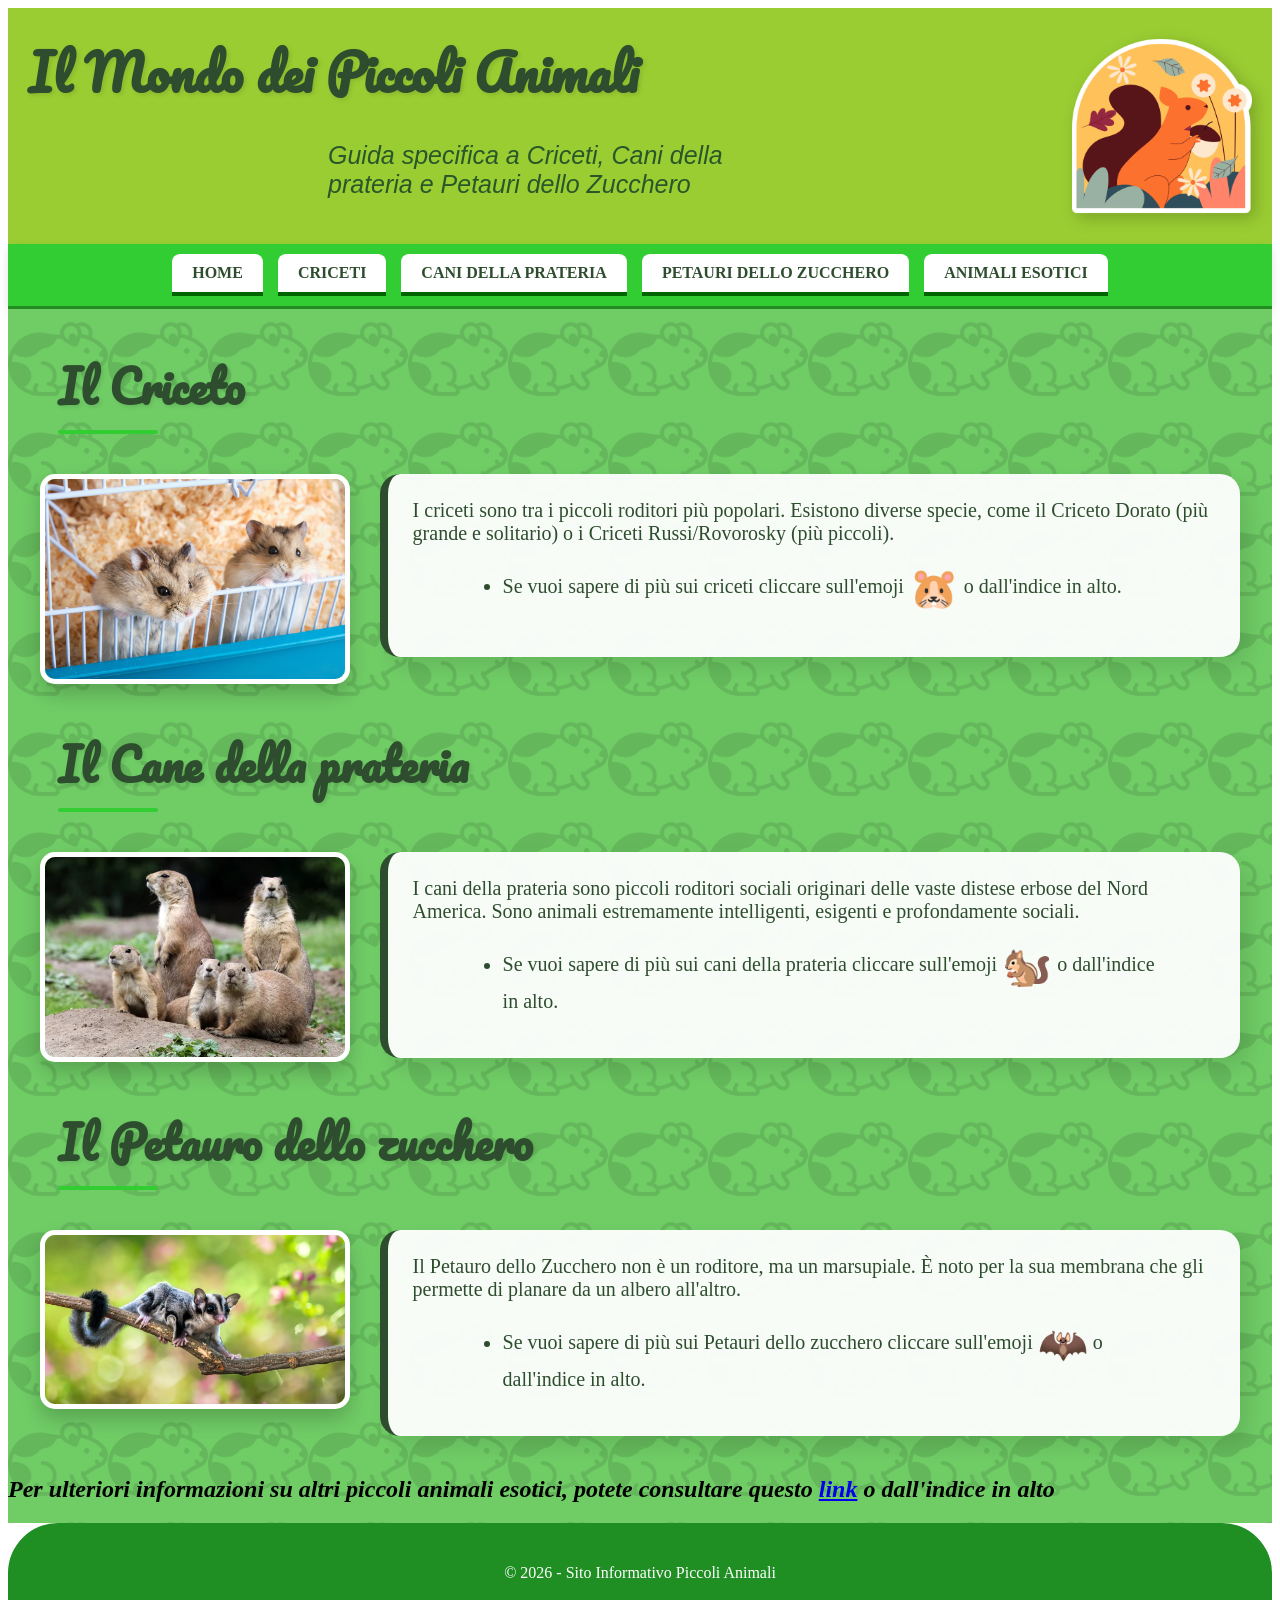
<file: index.html>
<!DOCTYPE html>
<meta charset="UTF-8">

<head>
    <meta charset="UTF-8">
    <link href="https://fonts.googleapis.com/css2?family=Pacifico&display=swap" rel="stylesheet">
    <title>Piccoli Esotici: Criceti, Cani della prateria e Petauri</title>
    <link rel="stylesheet" href="stili/stile.css">
</head>

<body>

<div id="header">
    <div class="header-content">
        <div class="header-text">
            <h1>Il Mondo dei Piccoli Animali</h1>
            <p>Guida specifica a Criceti, Cani della prateria e Petauri dello Zucchero</p>
        </div>
        <img src="immagini/natura.png" alt="Illustrazione scoiattolo" class="header-logo">
    </div>
</div>

<div id="navigation">
    <ul>
        <li id="activelink"><a href="index.html">home</a></li>
        <li><a href="siti/criceti.html" target="_blank">Criceti</a></li>
        <li><a href="siti/caniprateria.html" target="_blank">Cani della prateria</a></li>
        <li><a href="siti/petauri.html" target="_blank">petauri dello zucchero</a></li>
        <li><a href="https://www.zooplus.it/magazine/piccoli-animali/razze-di-roditori-e-piccoli-animali" target="_blank">Animali esotici</a></li>
    </ul>
</div>

<div id="content">

    <section id="criceti">
        <h2 class="animal-title-big">Il Criceto</h2>
        <div class="animal-info"> 
            <img src="immagini/criceti.jpg" alt="Foto criceto" class="animal-img">  
            <div class="text-content">
                <p>I criceti sono tra i piccoli roditori più popolari. Esistono diverse specie, come il Criceto Dorato (più grande e solitario) o i Criceti Russi/Rovorosky (più piccoli).</p>
                <ul>
                    <li>Se vuoi sapere di più sui criceti cliccare sull'emoji 
                        <a href="siti/criceti.html" target="_blank"><span class="emoji-grande">🐹</span></a> o dall'indice in alto.
                    </li>                                     
                </ul>
            </div>
        </div> </section>

    <section id="caniprateria">
        <h2 class="animal-title-big">Il Cane della prateria</h2>
        <div class="animal-info">
            <img src="immagini/caniprateria.jpg" alt="Foto caniprateria" class="animal-img">
            <div class="text-content">
                <p>I cani della prateria sono piccoli roditori sociali originari delle vaste distese erbose del Nord America. Sono animali estremamente intelligenti, esigenti e profondamente sociali.</p>
                <ul>
                    <li>Se vuoi sapere di più sui cani della prateria cliccare sull'emoji 
                        <a href="siti/caniprateria.html" target="_blank"><span class="emoji-grande">🐿️</span></a> o dall'indice in alto.
                    </li> 
                </ul>
            </div>
        </div> </section>

<section id="petauri">
        <h2 class="animal-title-big">Il Petauro dello zucchero</h2> 
        <div class="animal-info">
            <img src="immagini/petauro.jpg" alt="Foto petauro" class="animal-img">
            <div class="text-content">
                <p>Il Petauro dello Zucchero non è un roditore, ma un marsupiale. È noto per la sua membrana che gli permette di planare da un albero all'altro.</p>
                <ul>
                    <li>Se vuoi sapere di più sui Petauri dello zucchero cliccare sull'emoji 
                        <a href="siti/petauri.html" target="_blank"><span class="emoji-grande">🦇</span></a> o dall'indice in alto.
                    </li>
                </ul>
            </div>
        </div> </section>

    <h2><i>Per ulteriori informazioni su altri piccoli animali esotici, potete consultare questo <a href="https://www.zooplus.it/magazine/piccoli-animali/razze-di-roditori-e-piccoli-animali" target="_blank">link</a> o dall'indice in alto</i></h2>
</div> <footer id="footer">
    <p>&copy; 2026 - Sito Informativo Piccoli Animali</p>
</footer>

</body>
</html>
</file>
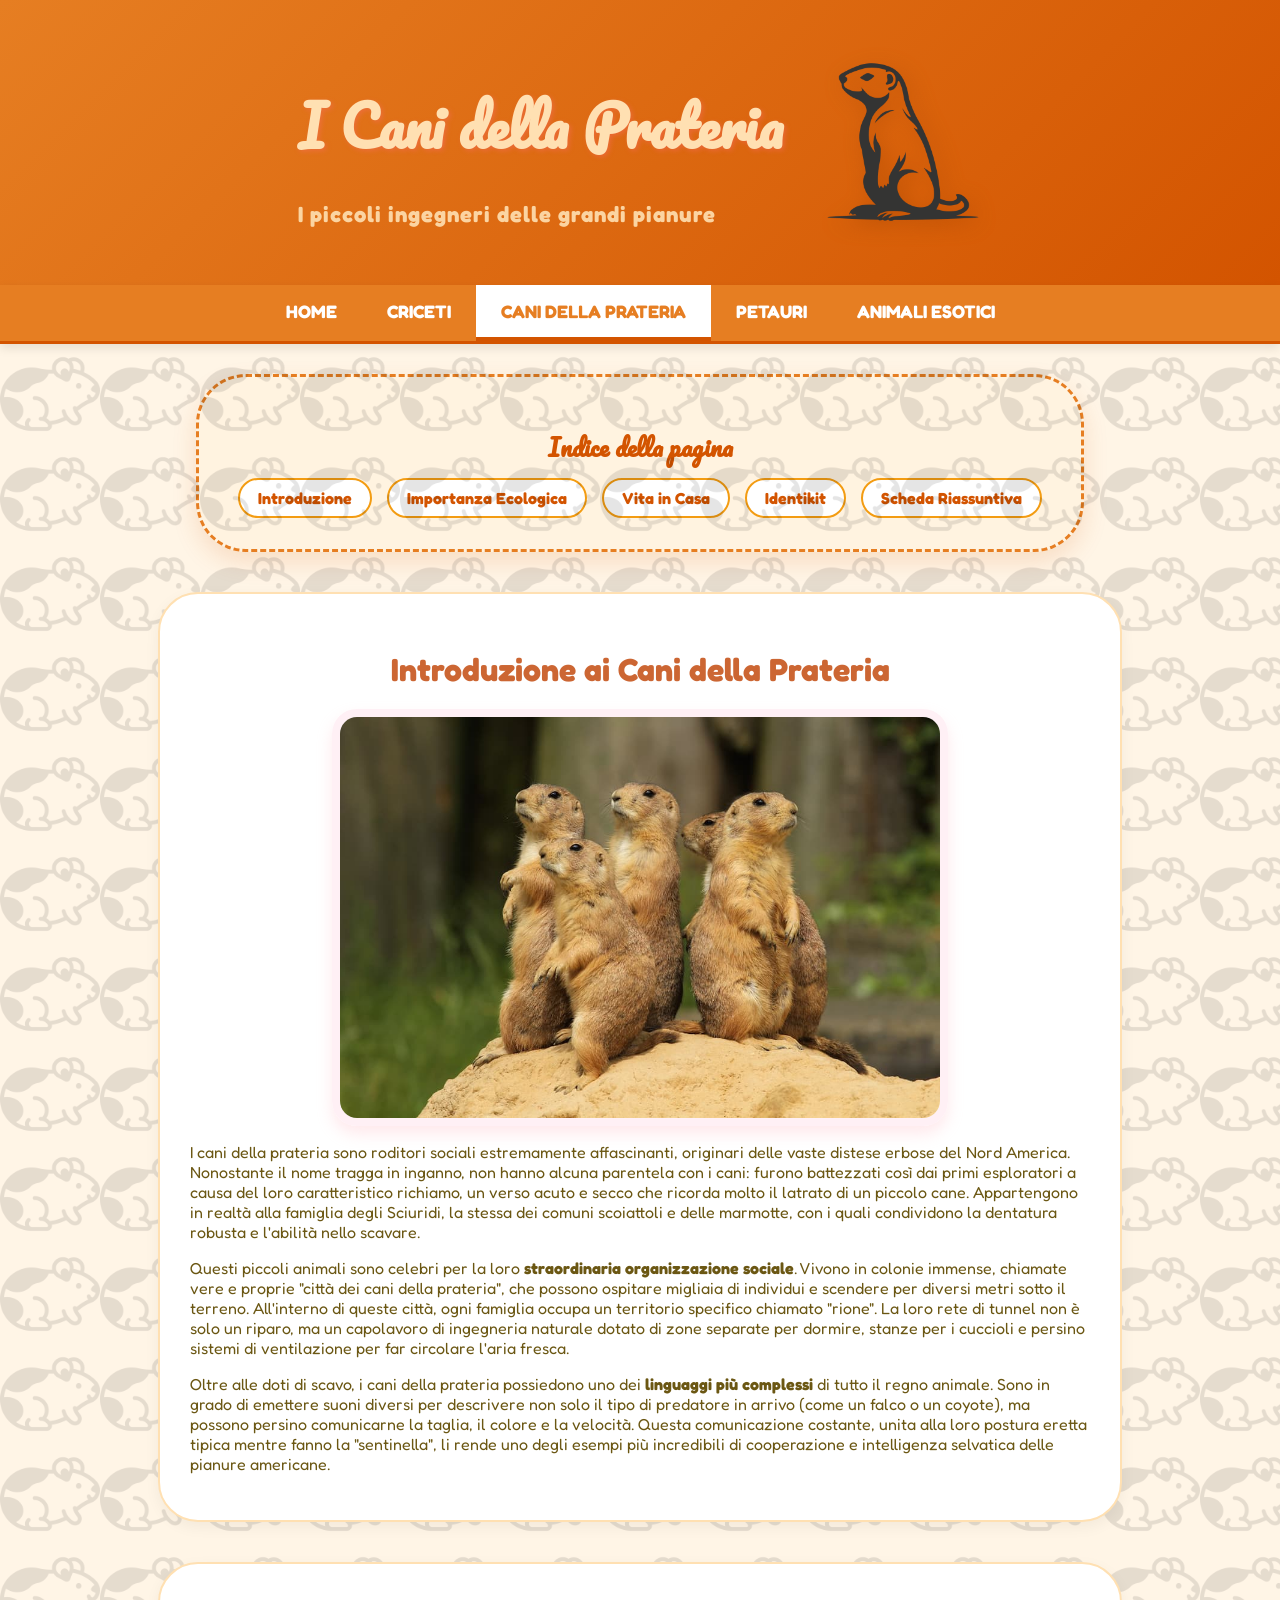
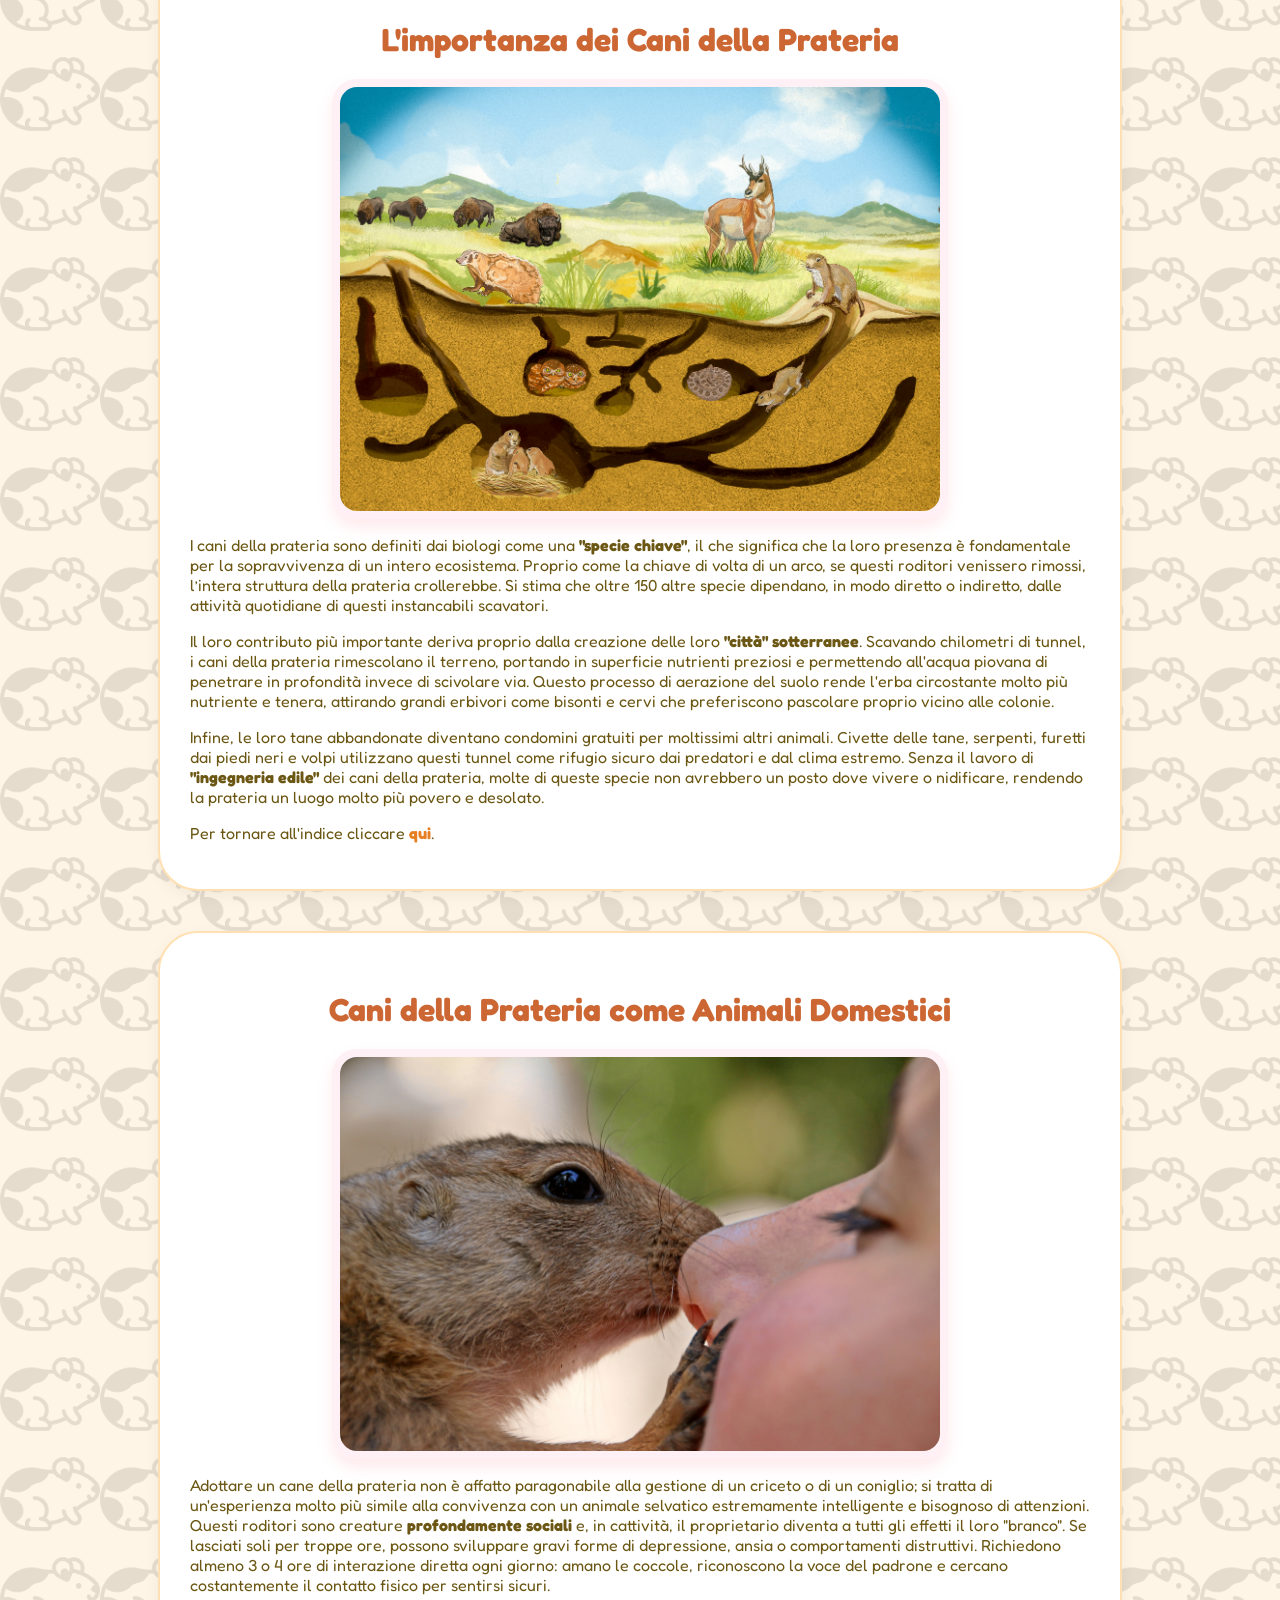
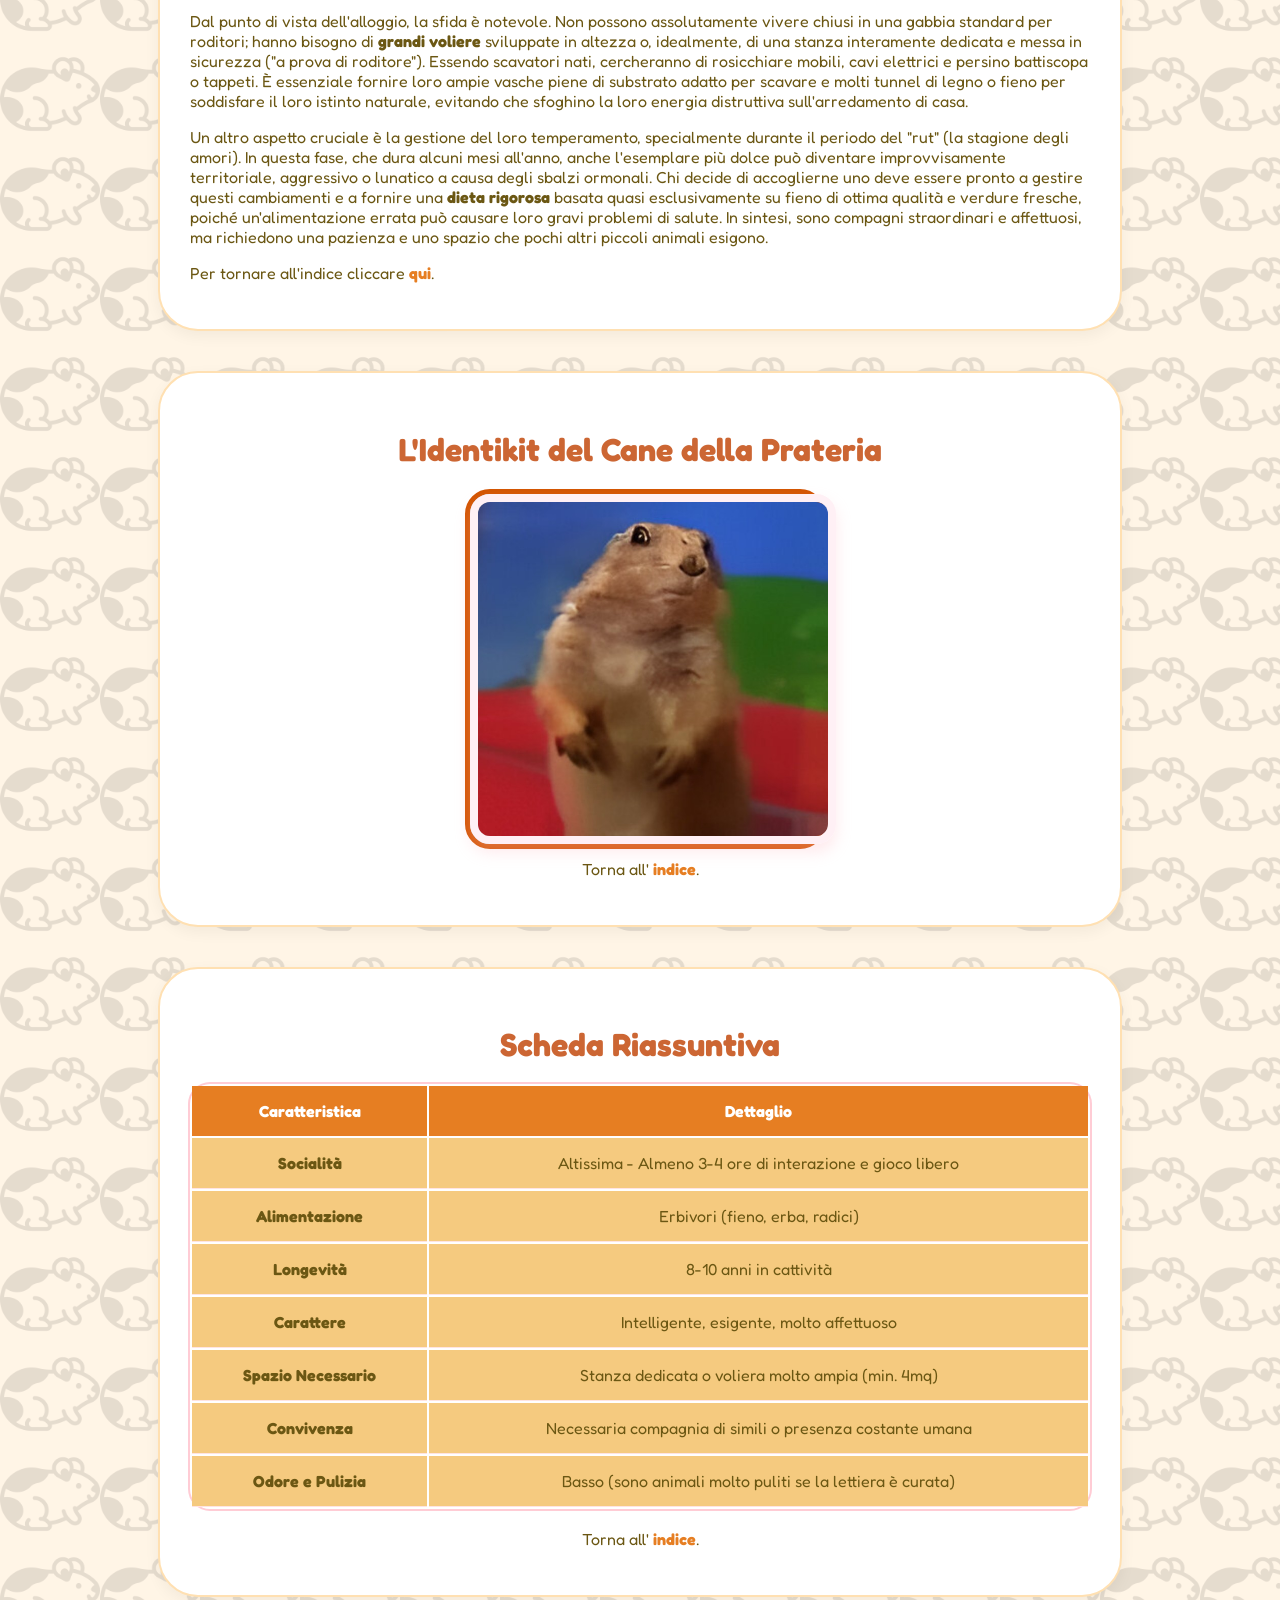
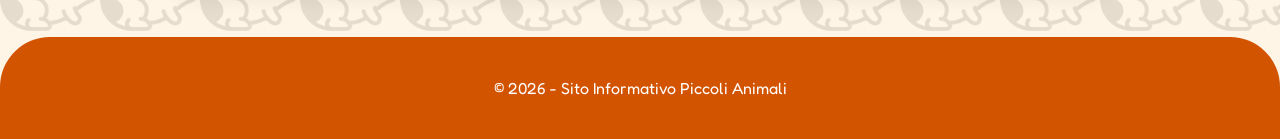
<file: siti/caniprateria.html>
<!DOCTYPE html>

<meta charset="UTF-8">

<html>

<head>

    <link rel="preconnect" href="https://fonts.googleapis.com">
    <link rel="preconnect" href="https://fonts.gstatic.com" crossorigin>
    <link href="https://fonts.googleapis.com/css2?family=Pacifico&family=Fredoka:wght@400;700&display=swap" rel="stylesheet">

    <title>Cani della Prateria - Mondo Piccoli Animali</title>
    <link rel="stylesheet" href="../stili/stile-cani.css">
</head>

<body>

    <div id="header">
        <div class="header-content" id="torna-su">
            <div class="header-text">
                <h1>I Cani della Prateria</h1>
                <h2>I piccoli ingegneri delle grandi pianure</h2>
            </div>
            <img src="../immagini/prat.png" alt="Logo" class="header-logo">
        </div>
    </div>

    <div id="navigation">
        <ul>
            <li><a href="../index.html"target="_blank">Home</a></li>
            <li><a href="../siti/criceti.html"target="_blank">Criceti</a></li>
            <li id="activelink"><a href="caniprateria.html">Cani della prateria</a></li>
            <li><a href="../siti/petauri.html"target="_blank">Petauri</a></li>
            <li><a href="https://www.zooplus.it/magazine/piccoli-animali/razze-di-roditori-e-piccoli-animali" target="_blank">Animali esotici</a></li>
        </ul>
    </div>

    <div id="content">
        <div class="page-index">
            <h3>Indice della pagina</h3>
            <ul>
                <li><a href="#intro">Introduzione</a></li>
                <li><a href="#importanza">Importanza Ecologica</a></li>
                <li><a href="#domestici">Vita in Casa</a></li>
                <li><a href="#flip-card">Identikit</a></li>
                <li><a href="#tabella">Scheda Riassuntiva</a></li>
            </ul>
        </div>

        <section id="intro">
            <h2>Introduzione ai Cani della Prateria</h2>
<div class="animal-info">
                <img src="../immagini/caneprat.jpg" alt="Cane della prateria" class="animal-img">

            <p>I cani della prateria sono roditori sociali estremamente affascinanti, originari delle vaste distese erbose del Nord America. Nonostante il nome tragga in inganno, non hanno alcuna parentela con i cani: furono battezzati così dai primi esploratori a causa del loro caratteristico richiamo, un verso acuto e secco che ricorda molto il latrato di un piccolo cane. Appartengono in realtà alla famiglia degli Sciuridi, la stessa dei comuni scoiattoli e delle marmotte, con i quali condividono la dentatura robusta e l'abilità nello scavare.</p>

<p>Questi piccoli animali sono celebri per la loro <strong>straordinaria organizzazione sociale</strong>. Vivono in colonie immense, chiamate vere e proprie "città dei cani della prateria", che possono ospitare migliaia di individui e scendere per diversi metri sotto il terreno. All'interno di queste città, ogni famiglia occupa un territorio specifico chiamato "rione". La loro rete di tunnel non è solo un riparo, ma un capolavoro di ingegneria naturale dotato di zone separate per dormire, stanze per i cuccioli e persino sistemi di ventilazione per far circolare l'aria fresca.</p>

<p>Oltre alle doti di scavo, i cani della prateria possiedono uno dei <strong>linguaggi più complessi</strong> di tutto il regno animale. Sono in grado di emettere suoni diversi per descrivere non solo il tipo di predatore in arrivo (come un falco o un coyote), ma possono persino comunicarne la taglia, il colore e la velocità. Questa comunicazione costante, unita alla loro postura eretta tipica mentre fanno la "sentinella", li rende uno degli esempi più incredibili di cooperazione e intelligenza selvatica delle pianure americane.</p>

        </section>

        <section id="importanza">
            <h2>L'importanza dei Cani della Prateria</h2>

<div class="animal-info">
                <img src="../immagini/dogtunnel.jpg" alt="Tana del cane della prateria" class="animal-img">

            <p>I cani della prateria sono definiti dai biologi come una <strong>"specie chiave"</strong>, il che significa che la loro presenza è fondamentale per la sopravvivenza di un intero ecosistema. Proprio come la chiave di volta di un arco, se questi roditori venissero rimossi, l’intera struttura della prateria crollerebbe. Si stima che oltre 150 altre specie dipendano, in modo diretto o indiretto, dalle attività quotidiane di questi instancabili scavatori.</p>

<p>Il loro contributo più importante deriva proprio dalla creazione delle loro <strong>"città" sotterranee</strong>. Scavando chilometri di tunnel, i cani della prateria rimescolano il terreno, portando in superficie nutrienti preziosi e permettendo all'acqua piovana di penetrare in profondità invece di scivolare via. Questo processo di aerazione del suolo rende l'erba circostante molto più nutriente e tenera, attirando grandi erbivori come bisonti e cervi che preferiscono pascolare proprio vicino alle colonie.</p>

<p>Infine, le loro tane abbandonate diventano condomini gratuiti per moltissimi altri animali. Civette delle tane, serpenti, furetti dai piedi neri e volpi utilizzano questi tunnel come rifugio sicuro dai predatori e dal clima estremo. Senza il lavoro di <strong>"ingegneria edile"</strong> dei cani della prateria, molte di queste specie non avrebbero un posto dove vivere o nidificare, rendendo la prateria un luogo molto più povero e desolato.</p>
            <p>Per tornare all'indice cliccare <a href="#torna-su">qui</a>.</p>
        </section>

        <section id="domestici">
            <h2>Cani della Prateria come Animali Domestici</h2>

<div class="animal-info">
                <img src="../immagini/pratdom.jpg" alt="Il cane della prateria domestico" class="animal-img">

<p>Adottare un cane della prateria non è affatto paragonabile alla gestione di un criceto o di un coniglio; si tratta di un'esperienza molto più simile alla convivenza con un animale selvatico estremamente intelligente e bisognoso di attenzioni. Questi roditori sono creature <strong>profondamente sociali</strong> e, in cattività, il proprietario diventa a tutti gli effetti il loro "branco". Se lasciati soli per troppe ore, possono sviluppare gravi forme di depressione, ansia o comportamenti distruttivi. Richiedono almeno 3 o 4 ore di interazione diretta ogni giorno: amano le coccole, riconoscono la voce del padrone e cercano costantemente il contatto fisico per sentirsi sicuri.</p>

<p>Dal punto di vista dell'alloggio, la sfida è notevole. Non possono assolutamente vivere chiusi in una gabbia standard per roditori; hanno bisogno di <strong>grandi voliere</strong> sviluppate in altezza o, idealmente, di una stanza interamente dedicata e messa in sicurezza ("a prova di roditore"). Essendo scavatori nati, cercheranno di rosicchiare mobili, cavi elettrici e persino battiscopa o tappeti. È essenziale fornire loro ampie vasche piene di substrato adatto per scavare e molti tunnel di legno o fieno per soddisfare il loro istinto naturale, evitando che sfoghino la loro energia distruttiva sull'arredamento di casa.</p>

<p>Un altro aspetto cruciale è la gestione del loro temperamento, specialmente durante il periodo del "rut" (la stagione degli amori). In questa fase, che dura alcuni mesi all'anno, anche l'esemplare più dolce può diventare improvvisamente territoriale, aggressivo o lunatico a causa degli sbalzi ormonali. Chi decide di accoglierne uno deve essere pronto a gestire questi cambiamenti e a fornire una <strong>dieta rigorosa</strong> basata quasi esclusivamente su fieno di ottima qualità e verdure fresche, poiché un'alimentazione errata può causare loro gravi problemi di salute. In sintesi, sono compagni straordinari e affettuosi, ma richiedono una pazienza e uno spazio che pochi altri piccoli animali esigono.</p>

            <p>Per tornare all'indice cliccare <a href="#torna-su">qui</a>.</p>
        </section>

<section id="flip-card">
            <h2>L'Identikit del Cane della Prateria</h2>

<div class="flip-card">
  <div class="flip-card-inner">
    
    <div class="flip-card-front">
      <img src="../immagini/canedramm.jpg" alt="Cane della Prateria identikit" class="animal-img">
    </div>

    <div class="flip-card-back">
      <h3>Identikit 🐾</h3>
      <ul>
        <li><b>Nome:</b> Cane della Prateria</li>
        <li><b>Habitat:</b> Grandi pianure</li>
        <li><b>Dieta:</b> Erbivoro</li>
        <li><b>Segno:</b> Scavatore provetto</li>
      </ul>
      <p>Passa il mouse per tornare alla foto!</p>
    </div>

  </div>
</div>

<p style="text-align:center; margin-top:20px;">
                Torna all' <a href="#torna-su">indice</a>.
</section>

        <section id="tabella">
            <h2>Scheda Riassuntiva</h2>
            <table>
                <thead>
                    <tr>
                        <th>Caratteristica</th>
                        <th>Dettaglio</th>
                    </tr>
                </thead>
                <tbody>
                    <tr><td><strong>Socialità</strong></td><td>Altissima - Almeno 3-4 ore di interazione e gioco libero</td></tr>
                    <tr><td><strong>Alimentazione</strong></td><td>Erbivori (fieno, erba, radici)</td></tr>
                    <tr><td><strong>Longevità</strong></td><td>8-10 anni in cattività</td></tr>
<tr>
                <td><strong>Carattere</strong></td>
                <td>Intelligente, esigente, molto affettuoso</td>
            </tr>
<tr>
                <td><strong>Spazio Necessario</strong></td>
                <td>Stanza dedicata o voliera molto ampia (min. 4mq)</td>
            </tr>
<tr>
                <td><strong>Convivenza</strong></td>
                <td>Necessaria compagnia di simili o presenza costante umana</td>
            </tr>
            <tr>
                <td><strong>Odore e Pulizia</strong></td>
                <td>Basso (sono animali molto puliti se la lettiera è curata)</td>
            </tr>
                </tbody>
            </table>
<p style="text-align:center; margin-top:20px;">
                Torna all' <a href="#torna-su">indice</a>.
        </section>
    </div>

    <footer id="footer">
        <p>&copy; 2026 - Sito Informativo Piccoli Animali</p>
    </footer>

</body>
</html>
</file>
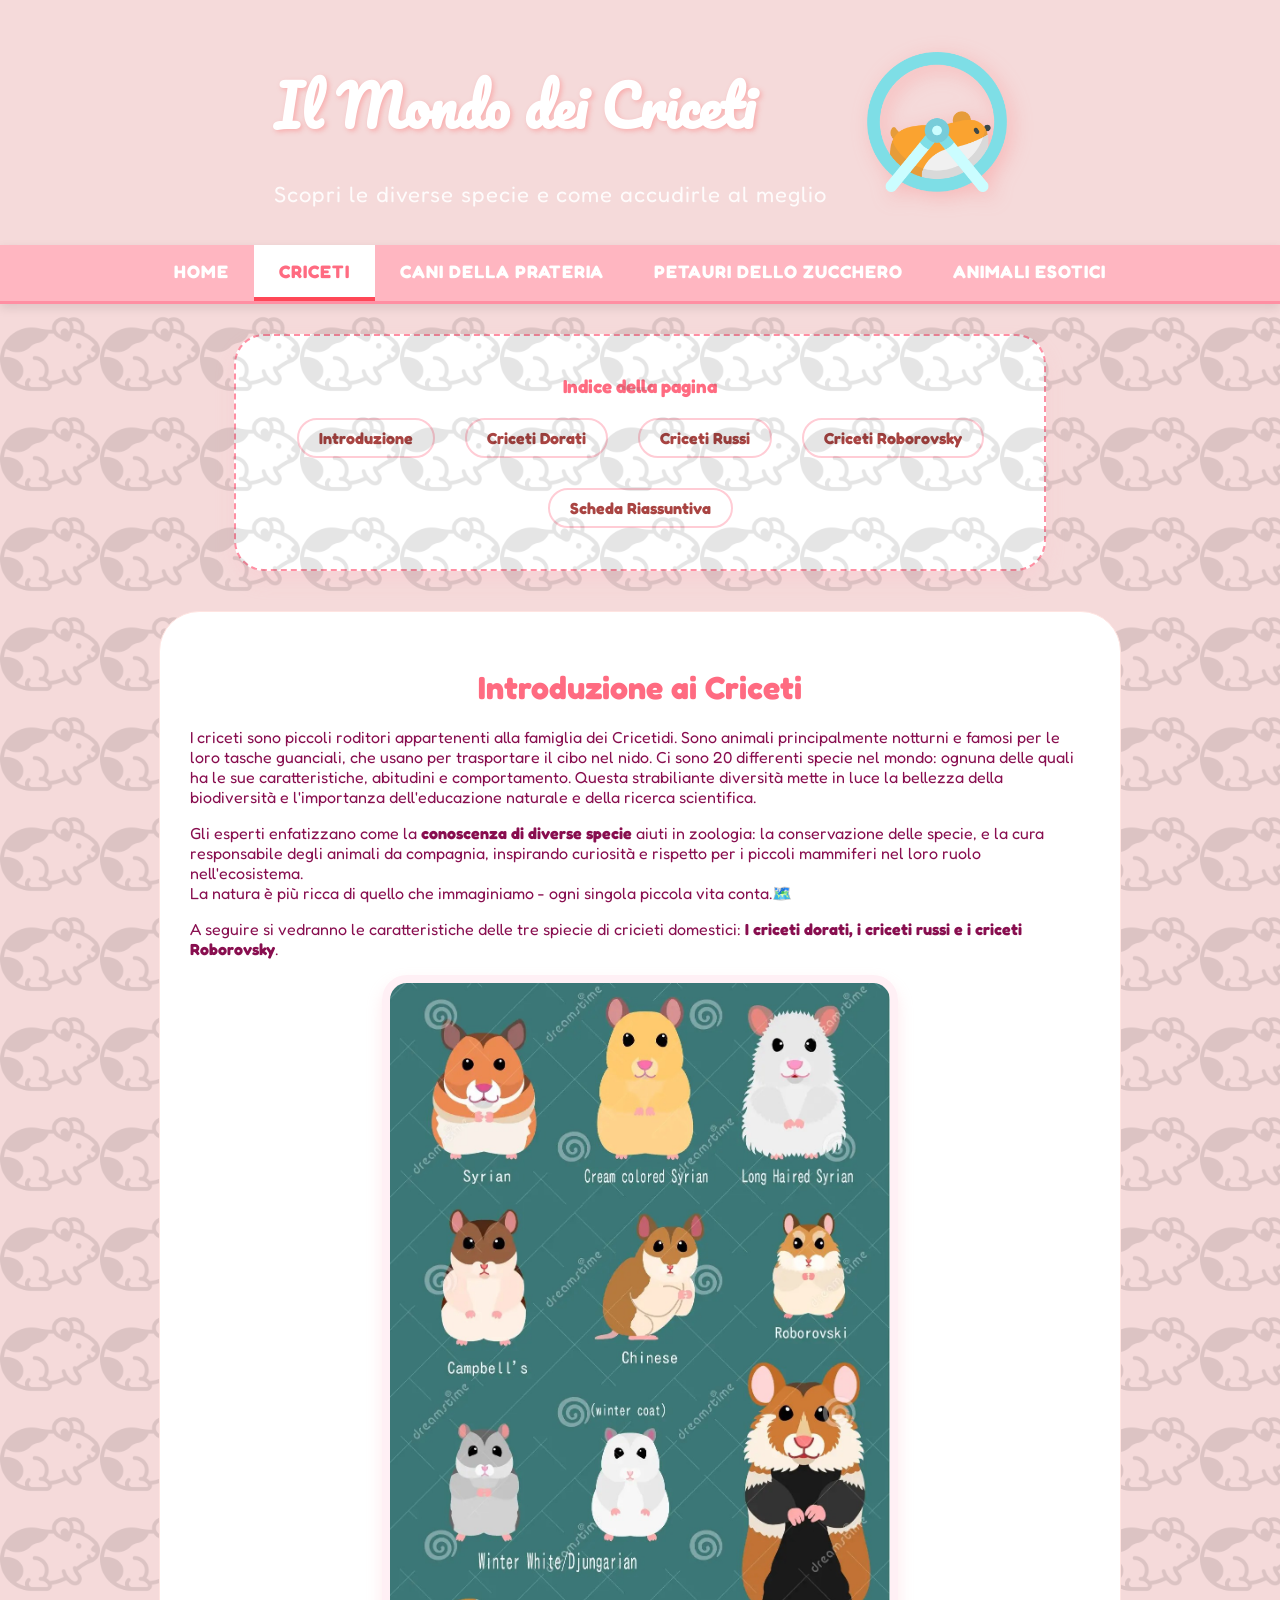
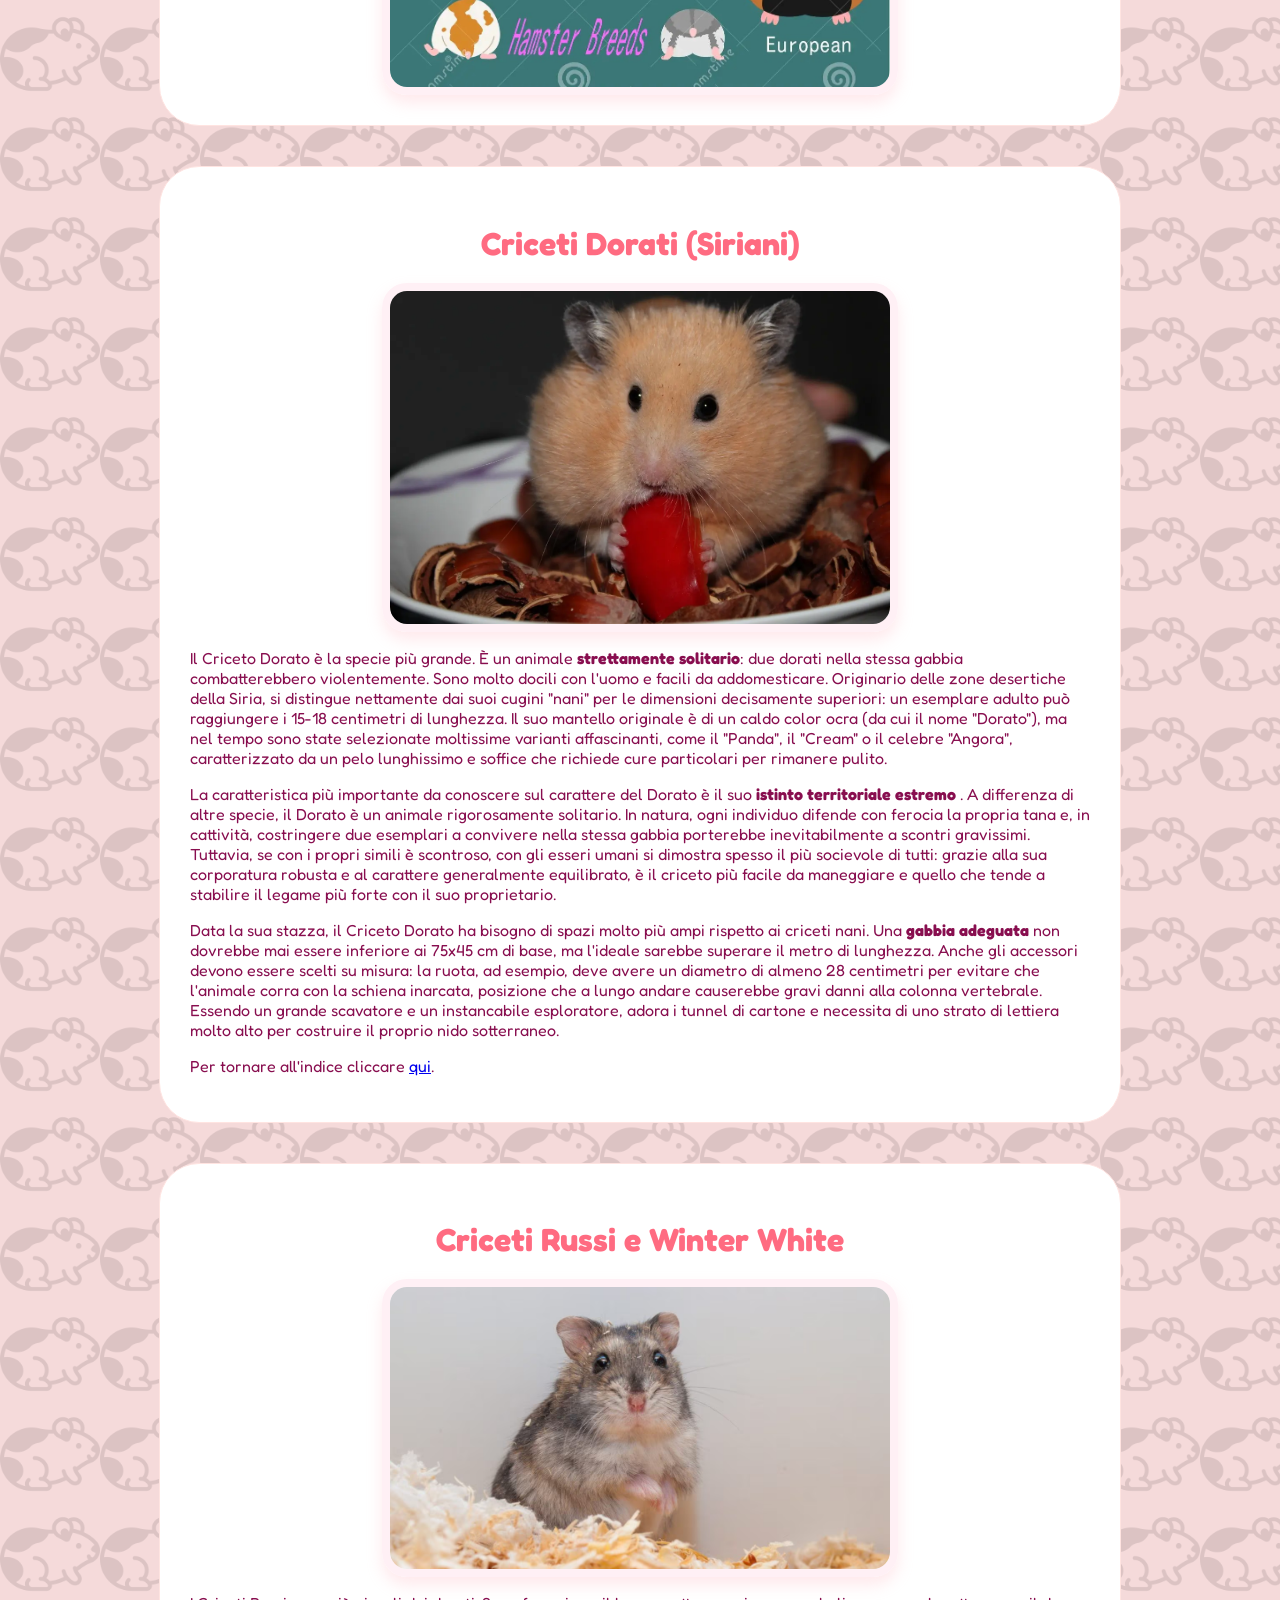
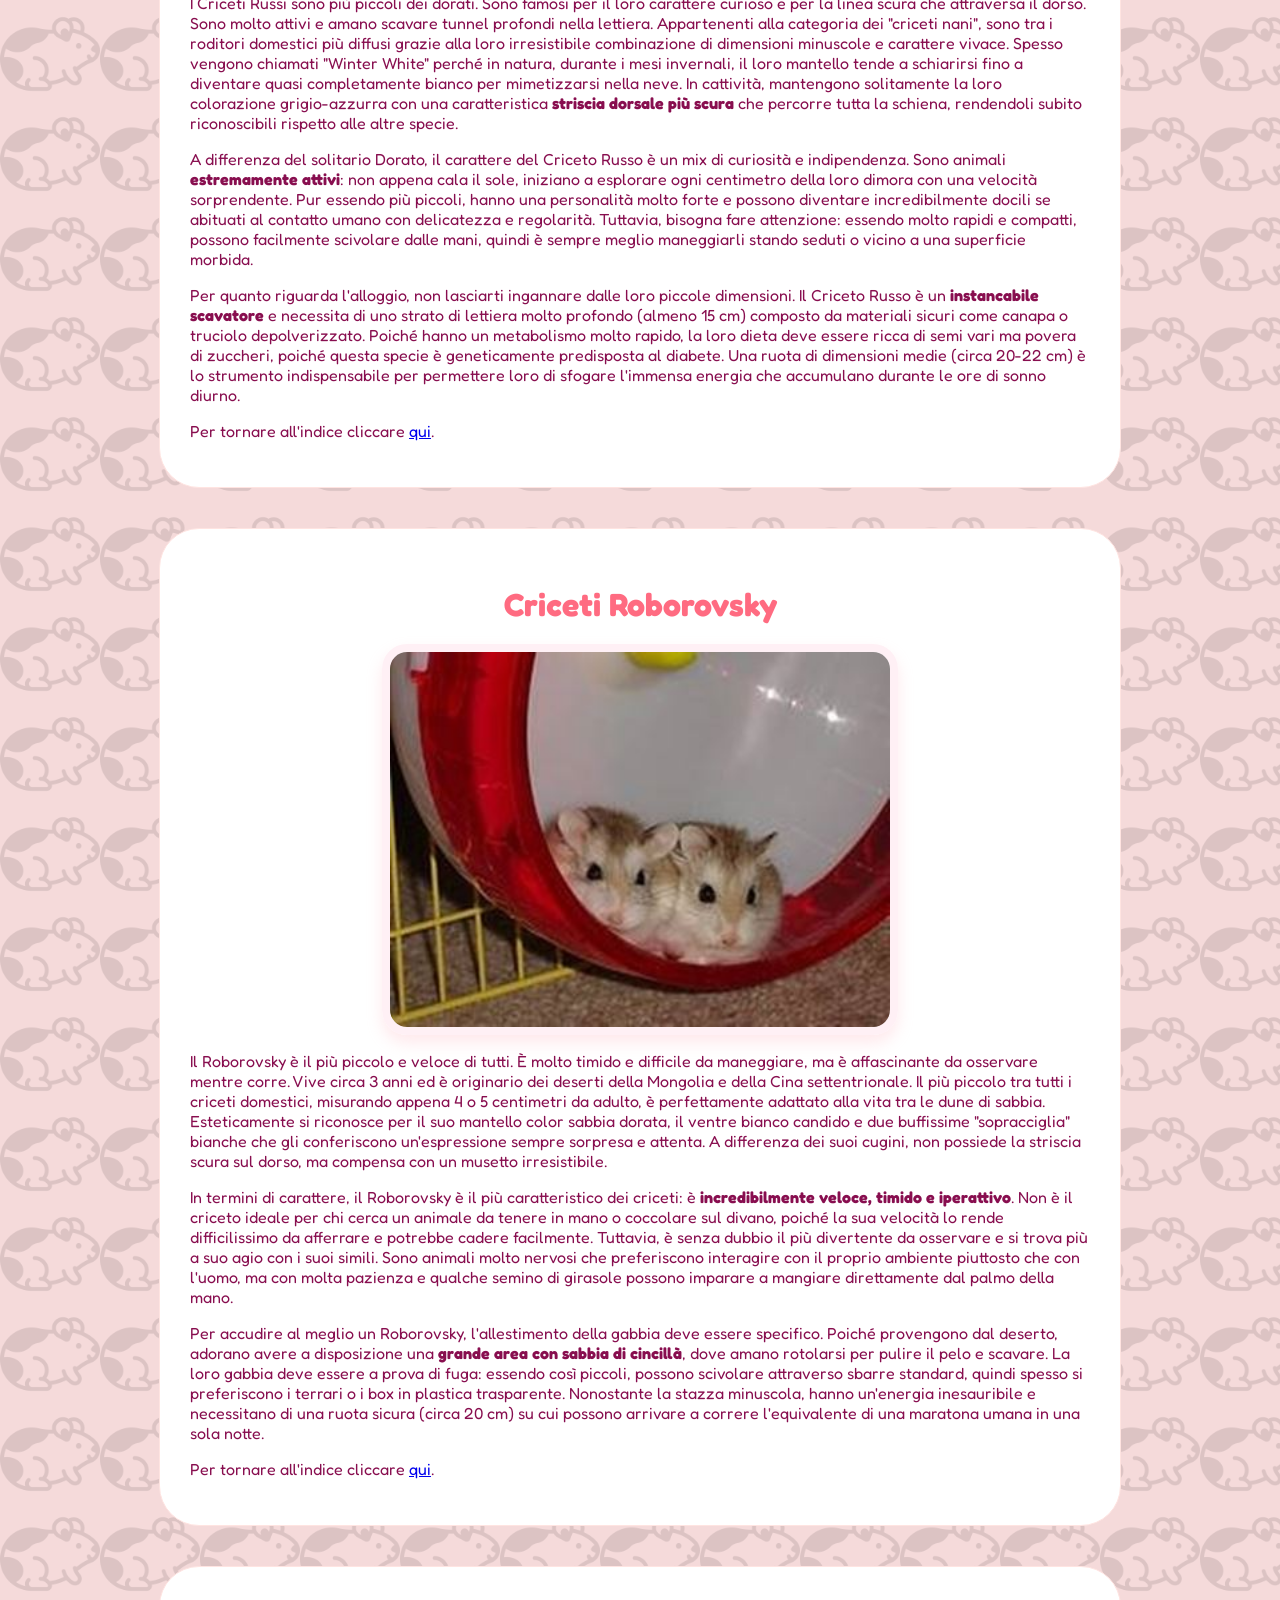
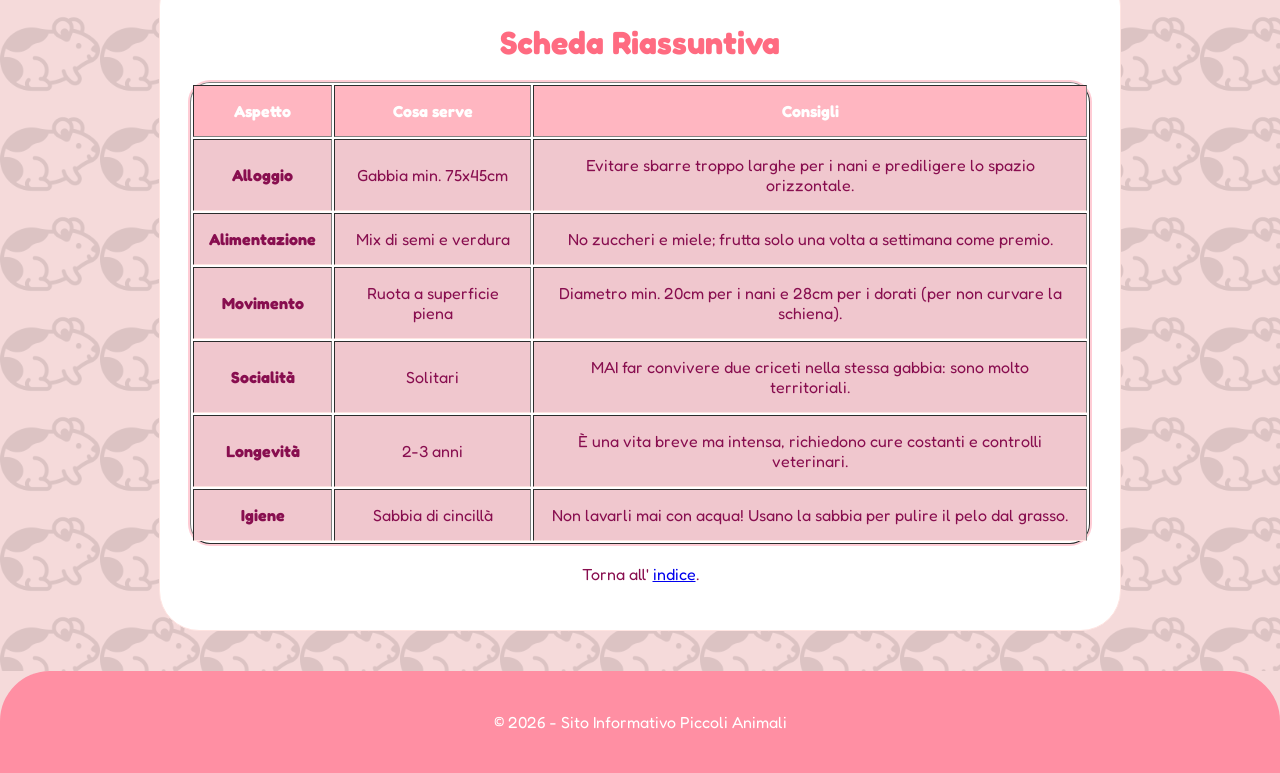
<file: siti/criceti.html>
<!DOCTYPE html>

<meta charset="UTF-8">

<html>

<head>
       <link rel="preconnect" href="https://fonts.googleapis.com">
    <link rel="preconnect" href="https://fonts.gstatic.com" crossorigin>
    <link href="https://fonts.googleapis.com/css2?family=Pacifico&family=Fredoka:wght@400;700&display=swap" rel="stylesheet">

    <title>Tutto sui Criceti - Mondo Piccoli Animali</title>
    <link rel="stylesheet" href="../stili/stile-criceti.css">
</head>

<body>

    <div id="header">
        <div class="header-content" id="torna-su">
            <div class="header-text">
                <h1>Il Mondo dei Criceti</h1>
                <h2>Scopri le diverse specie e come accudirle al meglio</h2>
            </div>
            <img src="../immagini/hamball.png" alt="Logo" class="header-logo">
        </div>
    </div>

    <div id="navigation">
        <ul>
            <li><a href="../index.html"target="_blank">Home</a></li>
            <li id="activelink"target="_blank"><a href="criceti.html">Criceti</a></li>
            <li><a href="caniprateria.html"target="_blank">Cani della prateria</a></li>
            <li><a href="petauri.html"target="_blank">Petauri dello zucchero</a></li>
            <li><a href="https://www.zooplus.it/magazine/piccoli-animali/razze-di-roditori-e-piccoli-animali"
      target="_blank">Animali esotici</a>


        </ul>
    </div>

    <div id="content">
        <div class="page-index">
            <h3>Indice della pagina</h3>
            <ul>
                <li><a href="#intro">Introduzione</a></li>
                <li><a href="#dorati">Criceti Dorati</a></li>
                <li><a href="#russi">Criceti Russi</a></li>
                <li><a href="#robosky">Criceti Roborovsky</a></li>
                <li><a href="#cura">Scheda Riassuntiva</a></li>
            </ul>
        </div>

        <section id="intro">
            <h2>Introduzione ai Criceti</h2>
            <p>I criceti sono piccoli roditori appartenenti alla famiglia dei Cricetidi. Sono animali principalmente notturni e famosi per le loro tasche guanciali, che usano per trasportare il cibo nel nido. Ci sono 20 differenti specie nel mondo: ognuna delle quali ha le sue caratteristiche, abitudini e comportamento. Questa strabiliante diversità mette in luce la bellezza della biodiversità e l'importanza dell'educazione naturale e della ricerca scientifica.</p>
<p>Gli esperti enfatizzano come la <strong>conoscenza di diverse specie</strong> aiuti in zoologia: la conservazione delle specie, e la cura responsabile degli animali da compagnia, inspirando curiosità e rispetto per i piccoli mammiferi nel loro ruolo nell'ecosistema.<br>
La natura è più ricca di quello che immaginiamo - ogni singola piccola vita conta.🗺️</p>
<p>A seguire si vedranno le caratteristiche delle tre spiecie di cricieti domestici:<strong> I criceti dorati, i criceti russi e i criceti Roborovsky</strong>.</p>
 <img src="../immagini/tipicriceti.jpg" alt="Tipi di criceti" class="animal-img">

        </section>

        <section id="dorati">
            <h2>Criceti Dorati (Siriani)</h2>
            <div class="animal-info">
                <img src="../immagini/dorato.jpg" alt="Criceto Dorato" class="animal-img">
                <div class="text-content">

                    <p>Il Criceto Dorato è la specie più grande. È un animale <strong>strettamente solitario</strong>: due dorati nella stessa gabbia combatterebbero violentemente. Sono molto docili con l'uomo e facili da addomesticare. Originario delle zone desertiche della Siria, si distingue nettamente dai suoi cugini "nani" per le dimensioni decisamente superiori: un esemplare adulto può raggiungere i 15-18 centimetri di lunghezza. Il suo mantello originale è di un caldo color ocra (da cui il nome "Dorato"), ma nel tempo sono state selezionate moltissime varianti affascinanti, come il "Panda", il "Cream" o il celebre "Angora", caratterizzato da un pelo lunghissimo e soffice che richiede cure particolari per rimanere pulito.</p>

<p>La caratteristica più importante da conoscere sul carattere del Dorato è il suo <strong>istinto territoriale estremo </strong>. A differenza di altre specie, il Dorato è un animale rigorosamente solitario. In natura, ogni individuo difende con ferocia la propria tana e, in cattività, costringere due esemplari a convivere nella stessa gabbia porterebbe inevitabilmente a scontri gravissimi. Tuttavia, se con i propri simili è scontroso, con gli esseri umani si dimostra spesso il più socievole di tutti: grazie alla sua corporatura robusta e al carattere generalmente equilibrato, è il criceto più facile da maneggiare e quello che tende a stabilire il legame più forte con il suo proprietario.</p>

<p>Data la sua stazza, il Criceto Dorato ha bisogno di spazi molto più ampi rispetto ai criceti nani. Una <strong>gabbia adeguata</strong> non dovrebbe mai essere inferiore ai 75x45 cm di base, ma l'ideale sarebbe superare il metro di lunghezza. Anche gli accessori devono essere scelti su misura: la ruota, ad esempio, deve avere un diametro di almeno 28 centimetri per evitare che l'animale corra con la schiena inarcata, posizione che a lungo andare causerebbe gravi danni alla colonna vertebrale. Essendo un grande scavatore e un instancabile esploratore, adora i tunnel di cartone e necessita di uno strato di lettiera molto alto per costruire il proprio nido sotterraneo.</p>

<p>Per tornare all'indice cliccare <a href="#torna-su">qui</a>.</p>
</p>

                </div>
            </div>
        </section>

        <section id="russi">
            <h2>Criceti Russi e Winter White</h2>
            <div class="animal-info">
                <img src="../immagini/russo.jpg" alt="Criceto Russo" class="animal-img">
                <div class="text-content">
                    <p>I Criceti Russi sono più piccoli dei dorati. Sono famosi per il loro carattere curioso e per la linea scura che attraversa il dorso. Sono molto attivi e amano scavare tunnel profondi nella lettiera. Appartenenti alla categoria dei "criceti nani", sono tra i roditori domestici più diffusi grazie alla loro irresistibile combinazione di dimensioni minuscole e carattere vivace. Spesso vengono chiamati "Winter White" perché in natura, durante i mesi invernali, il loro mantello tende a schiarirsi fino a diventare quasi completamente bianco per mimetizzarsi nella neve. In cattività, mantengono solitamente la loro colorazione grigio-azzurra con una caratteristica <strong>striscia dorsale più scura</strong> che percorre tutta la schiena, rendendoli subito riconoscibili rispetto alle altre specie.</p>

<p>A differenza del solitario Dorato, il carattere del Criceto Russo è un mix di curiosità e indipendenza. Sono animali <strong> estremamente attivi</strong>: non appena cala il sole, iniziano a esplorare ogni centimetro della loro dimora con una velocità sorprendente. Pur essendo più piccoli, hanno una personalità molto forte e possono diventare incredibilmente docili se abituati al contatto umano con delicatezza e regolarità. Tuttavia, bisogna fare attenzione: essendo molto rapidi e compatti, possono facilmente scivolare dalle mani, quindi è sempre meglio maneggiarli stando seduti o vicino a una superficie morbida.</p>

<p>Per quanto riguarda l'alloggio, non lasciarti ingannare dalle loro piccole dimensioni. Il Criceto Russo è un <strong>instancabile scavatore</strong> e necessita di uno strato di lettiera molto profondo (almeno 15 cm) composto da materiali sicuri come canapa o truciolo depolverizzato. Poiché hanno un metabolismo molto rapido, la loro dieta deve essere ricca di semi vari ma povera di zuccheri, poiché questa specie è geneticamente predisposta al diabete. Una ruota di dimensioni medie (circa 20-22 cm) è lo strumento indispensabile per permettere loro di sfogare l'immensa energia che accumulano durante le ore di sonno diurno.</p>

<p>Per tornare all'indice cliccare <a href="#torna-su">qui</a>.
</p>

                </div>
            </div>
        </section>

        <section id="robosky">
            <h2>Criceti Roborovsky</h2>
            <div class="animal-info">
                <img src="../immagini/roborovsky.jpg" alt="Criceto Roborovsky" class="animal-img">
                <div class="text-content">

                    <p>Il Roborovsky è il più piccolo e veloce di tutti. È molto timido e difficile da maneggiare, ma è affascinante da osservare mentre corre. Vive circa 3 anni ed è originario dei deserti della Mongolia e della Cina settentrionale. Il più piccolo tra tutti i criceti domestici, misurando appena 4 o 5 centimetri da adulto, è perfettamente adattato alla vita tra le dune di sabbia. Esteticamente si riconosce per il suo mantello color sabbia dorata, il ventre bianco candido e due buffissime "sopracciglia" bianche che gli conferiscono un'espressione sempre sorpresa e attenta. A differenza dei suoi cugini, non possiede la striscia scura sul dorso, ma compensa con un musetto irresistibile.</p>

<p>In termini di carattere, il Roborovsky è il più caratteristico dei criceti: è <strong>incredibilmente veloce, timido e iperattivo</strong>. Non è il criceto ideale per chi cerca un animale da tenere in mano o coccolare sul divano, poiché la sua velocità lo rende difficilissimo da afferrare e potrebbe cadere facilmente. Tuttavia, è senza dubbio il più divertente da osservare e si trova più a suo agio con i suoi simili. Sono animali molto nervosi che preferiscono interagire con il proprio ambiente piuttosto che con l'uomo, ma con molta pazienza e qualche semino di girasole possono imparare a mangiare direttamente dal palmo della mano.</p>

<p>Per accudire al meglio un Roborovsky, l'allestimento della gabbia deve essere specifico. Poiché provengono dal deserto, adorano avere a disposizione una <strong>grande area con sabbia di cincillà</strong>, dove amano rotolarsi per pulire il pelo e scavare. La loro gabbia deve essere a prova di fuga: essendo così piccoli, possono scivolare attraverso sbarre standard, quindi spesso si preferiscono i terrari o i box in plastica trasparente. Nonostante la stazza minuscola, hanno un'energia inesauribile e necessitano di una ruota sicura (circa 20 cm) su cui possono arrivare a correre l'equivalente di una maratona umana in una sola notte.</p>

<p>Per tornare all'indice cliccare <a href="#torna-su">qui</a>.
</p>

                </div>
            </div>
        </section>

        <section id="cura">
            <h2>Scheda Riassuntiva</h2>
            <table border="1">
                <thead>
                    <tr>
                        <th>Aspetto</th>
                        <th>Cosa serve</th>
                        <th>Consigli</th>
                    </tr>
                </thead>
                <tbody>
                    <tr>
                <td><strong>Alloggio</strong></td>
                <td>Gabbia min. 75x45cm</td>
                <td>Evitare sbarre troppo larghe per i nani e prediligere lo spazio orizzontale.</td>
            </tr>
            <tr>
                <td><strong>Alimentazione</strong></td>
                <td>Mix di semi e verdura</td>
                <td>No zuccheri e miele; frutta solo una volta a settimana come premio.</td>
            </tr>
            <tr>
                <td><strong>Movimento</strong></td>
                <td>Ruota a superficie piena</td>
                <td>Diametro min. 20cm per i nani e 28cm per i dorati (per non curvare la schiena).</td>
            </tr>
            <tr>
                <td><strong>Socialità</strong></td>
                <td>Solitari</td>
                <td>MAI far convivere due criceti nella stessa gabbia: sono molto territoriali.</td>
            </tr>
            <tr>
                <td><strong>Longevità</strong></td>
                <td>2-3 anni</td>
                <td>È una vita breve ma intensa, richiedono cure costanti e controlli veterinari.</td>
            </tr>
            <tr>
                <td><strong>Igiene</strong></td>
                <td>Sabbia di cincillà</td>
                <td>Non lavarli mai con acqua! Usano la sabbia per pulire il pelo dal grasso.</td>
            </tr>
                </tbody>
            </table>
<p style="text-align:center; margin-top:20px;">
                Torna all' <a href="#torna-su">indice</a>.
        </section>
    </div>

    <footer id="footer">
        <p>&copy; 2026 - Sito Informativo Piccoli Animali</p>
    </footer>

</body>
</html>
</file>
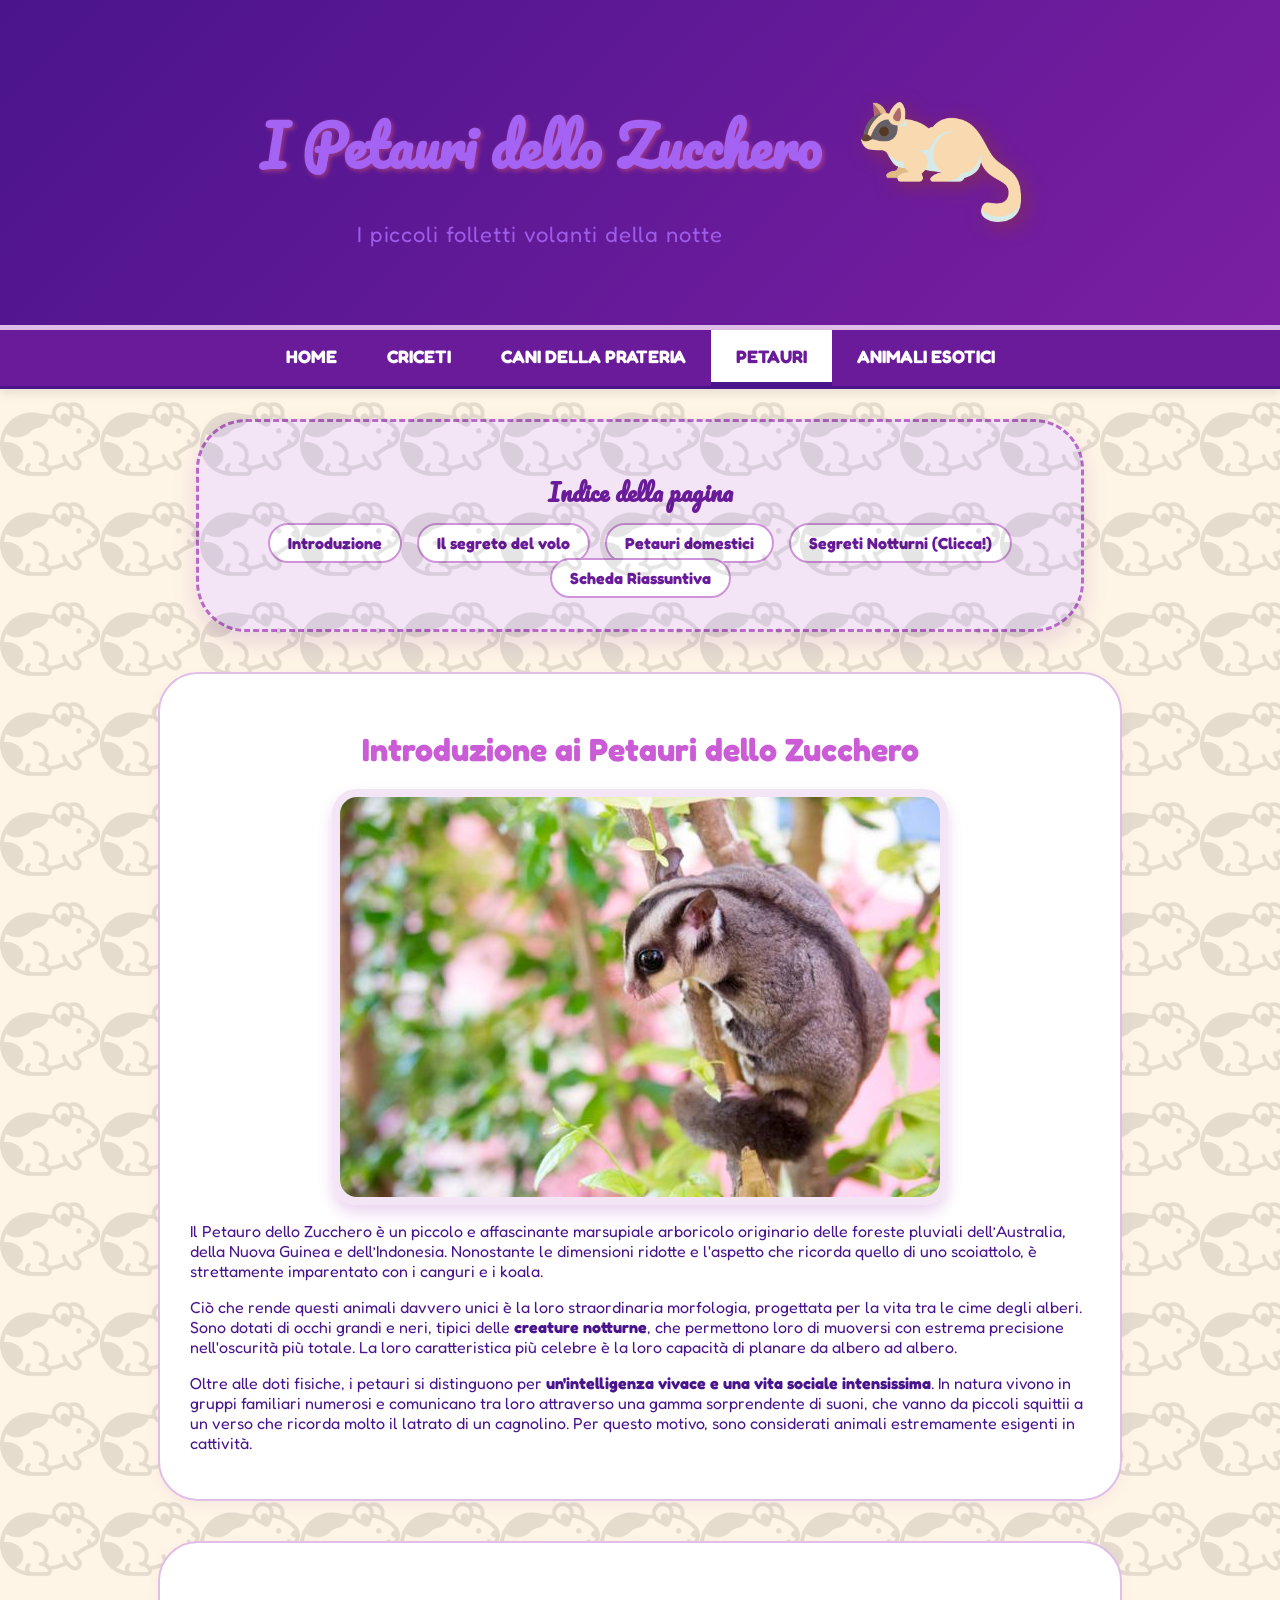
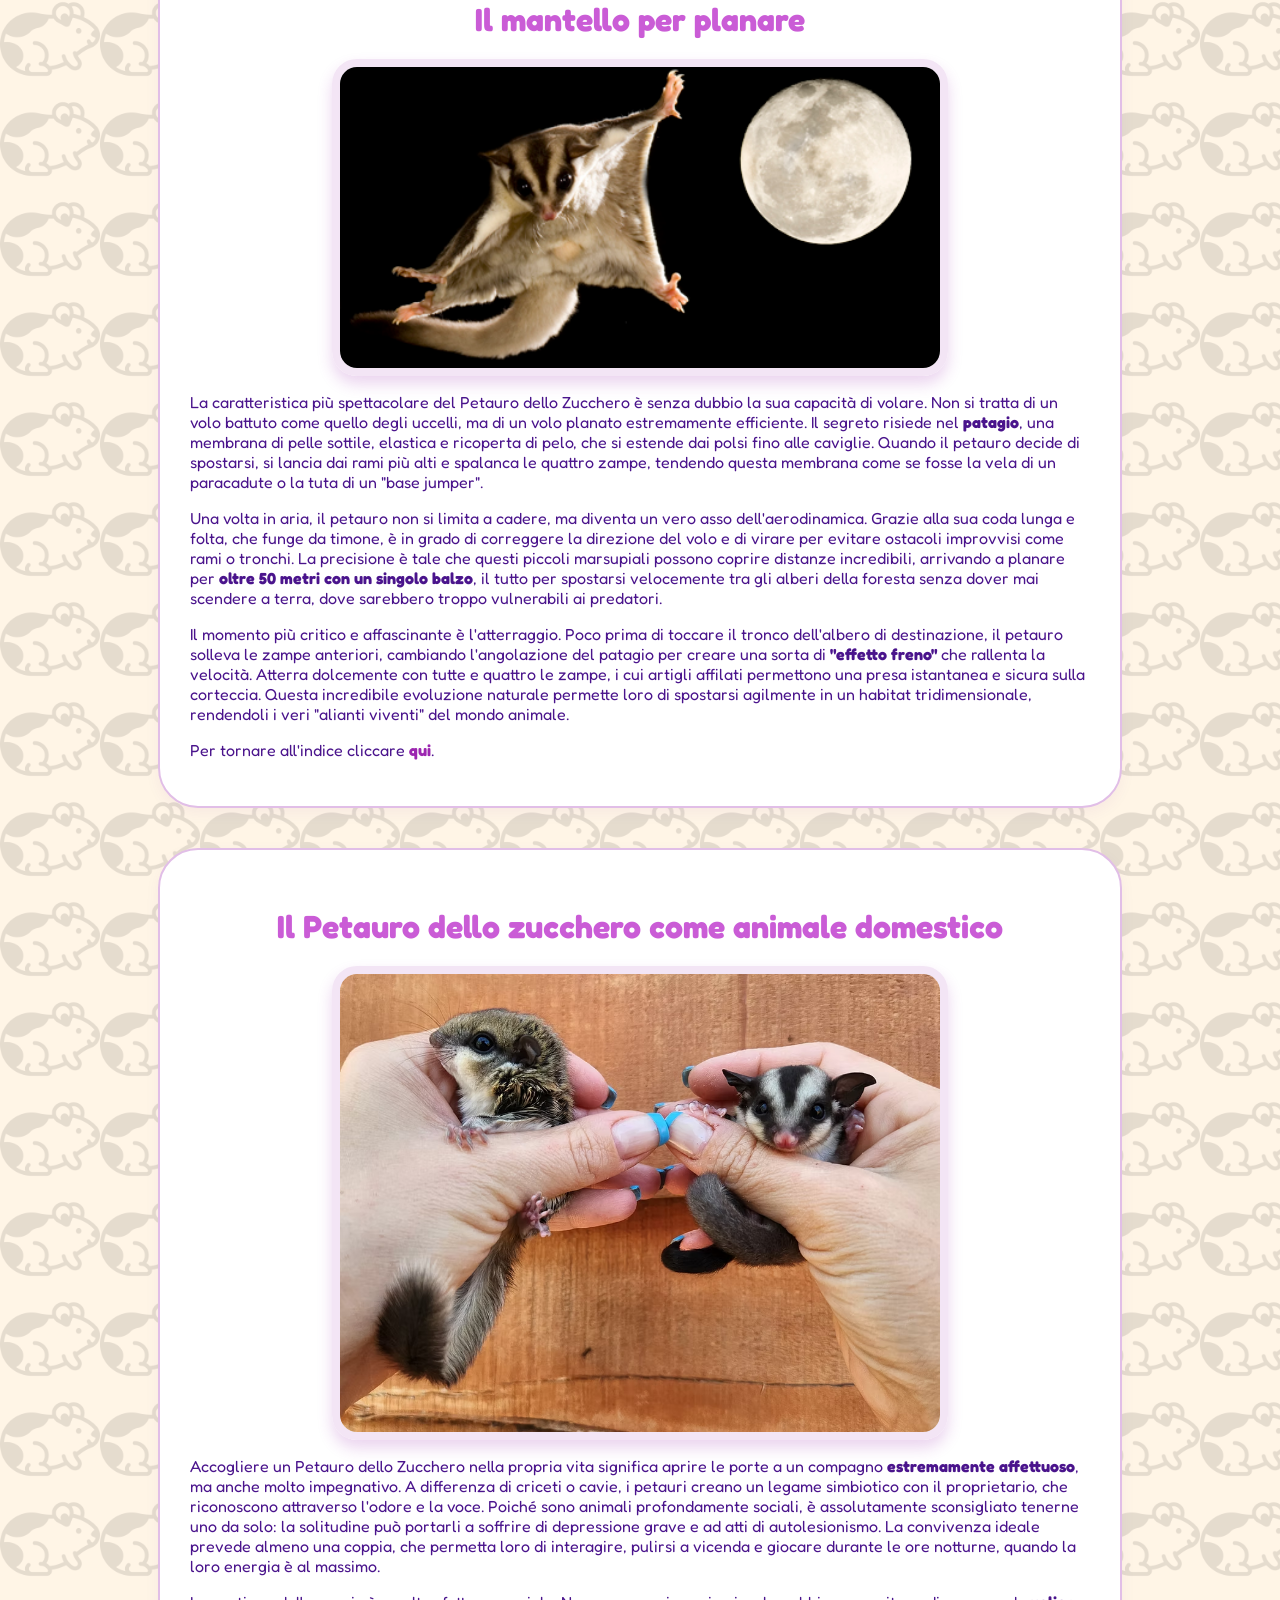
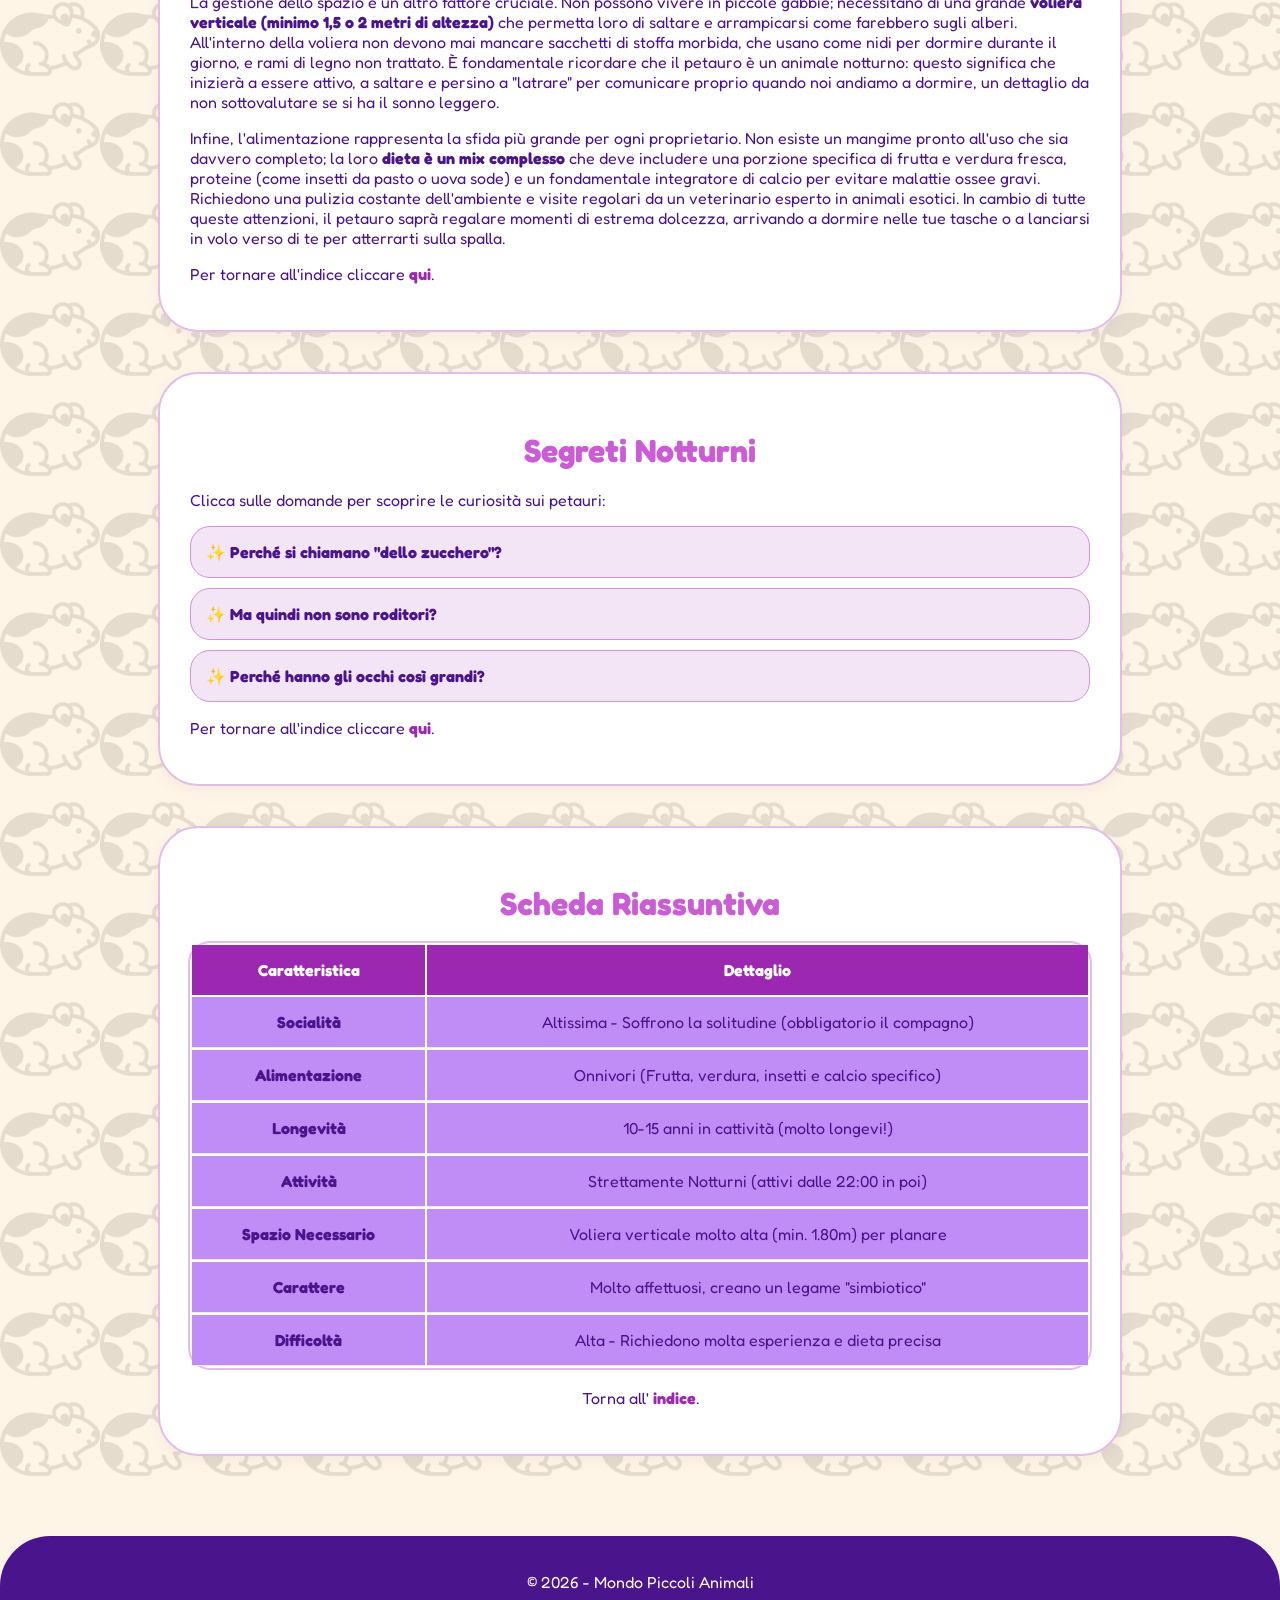
<file: siti/petauri.html>
<!DOCTYPE html>

<meta charset="UTF-8">

<html>

<head>
    <link rel="preconnect" href="https://fonts.googleapis.com">
    <link rel="preconnect" href="https://fonts.gstatic.com" crossorigin>
    <link href="https://fonts.googleapis.com/css2?family=Pacifico&family=Fredoka:wght@400;700&display=swap" rel="stylesheet">
    <title>Petauri dello Zucchero - Mondo Piccoli Animali</title>
    <link rel="stylesheet" href="../stili/stile-petauri.css">
</head>
<body>

    <div id="header">
        <div class="header-content"id="torna-su">
            <div class="header-text">
                <h1>I Petauri dello Zucchero</h1>
                <h2>I piccoli folletti volanti della notte</h2>
            </div>
            <img src="../immagini/glider.png" alt="Logo Petauro" class="header-logo">
        </div>
    </div>

    <div id="navigation">
        <ul>
            <li><a href="../index.html"target="_blank">Home</a></li>
            <li><a href="criceti.html"target="_blank">Criceti</a></li>
            <li><a href="caniprateria.html"target="_blank">Cani della prateria</a></li>
            <li id="activelink"><a href="petauri.html">Petauri</a></li>
            <li><a href="https://www.zooplus.it/magazine/piccoli-animali/razze-di-roditori-e-piccoli-animali" target="_blank">Animali esotici</a></li>
        </ul>
    </div>

    <div id="content">
         <div class="page-index">
            <h3>Indice della pagina</h3>
            <ul>
                <li><a href="#intro">Introduzione</a></li>
                <li><a href="#volo">Il segreto del volo</a></li>
                <li><a href="#domestico">Petauri domestici</a></li>
                <li><a href="#notte">Segreti Notturni (Clicca!)</a></li>
                <li><a href="#tabella">Scheda Riassuntiva</a></li>
            </ul>
        </div>

        <section id="intro">
            <h2>Introduzione ai Petauri dello Zucchero</h2>

<div class="animal-info">
                <img src="../immagini/petauro2.jpg" alt="Petauro dello Zucchero" class="animal-img">

<p>Il Petauro dello Zucchero è un piccolo e affascinante marsupiale arboricolo originario delle foreste pluviali dell’Australia, della Nuova Guinea e dell’Indonesia. Nonostante le dimensioni ridotte e l'aspetto che ricorda quello di uno scoiattolo, è strettamente imparentato con i canguri e i koala.</p>

<p>Ciò che rende questi animali davvero unici è la loro straordinaria morfologia, progettata per la vita tra le cime degli alberi. Sono dotati di occhi grandi e neri, tipici delle <b>creature notturne</b>, che permettono loro di muoversi con estrema precisione nell'oscurità più totale. La loro caratteristica più celebre è la loro capacità di planare da albero ad albero.</p>

<p>Oltre alle doti fisiche, i petauri si distinguono per <b>un'intelligenza vivace e una vita sociale intensissima</b>. In natura vivono in gruppi familiari numerosi e comunicano tra loro attraverso una gamma sorprendente di suoni, che vanno da piccoli squittii a un verso che ricorda molto il latrato di un cagnolino. Per questo motivo, sono considerati animali estremamente esigenti in cattività.</p>

        </section>

        <section id="volo">
            <h2>Il mantello per planare</h2>

<div class="animal-info">
                <img src="../immagini/petauro3.jpg" alt="Petauro volando" class="animal-img">

<p>La caratteristica più spettacolare del Petauro dello Zucchero è senza dubbio la sua capacità di volare. Non si tratta di un volo battuto come quello degli uccelli, ma di un volo planato estremamente efficiente. Il segreto risiede nel <b>patagio</b>, una membrana di pelle sottile, elastica e ricoperta di pelo, che si estende dai polsi fino alle caviglie. Quando il petauro decide di spostarsi, si lancia dai rami più alti e spalanca le quattro zampe, tendendo questa membrana come se fosse la vela di un paracadute o la tuta di un "base jumper".</p>

<p>Una volta in aria, il petauro non si limita a cadere, ma diventa un vero asso dell'aerodinamica. Grazie alla sua coda lunga e folta, che funge da timone, è in grado di correggere la direzione del volo e di virare per evitare ostacoli improvvisi come rami o tronchi. La precisione è tale che questi piccoli marsupiali possono coprire distanze incredibili, arrivando a planare per <b>oltre 50 metri con un singolo balzo</b>, il tutto per spostarsi velocemente tra gli alberi della foresta senza dover mai scendere a terra, dove sarebbero troppo vulnerabili ai predatori.</p>

<p>Il momento più critico e affascinante è l'atterraggio. Poco prima di toccare il tronco dell'albero di destinazione, il petauro solleva le zampe anteriori, cambiando l'angolazione del patagio per creare una sorta di <b>"effetto freno"</b> che rallenta la velocità. Atterra dolcemente con tutte e quattro le zampe, i cui artigli affilati permettono una presa istantanea e sicura sulla corteccia. Questa incredibile evoluzione naturale permette loro di spostarsi agilmente in un habitat tridimensionale, rendendoli i veri "alianti viventi" del mondo animale.</p>

<p>Per tornare all'indice cliccare <a href="#torna-su">qui</a>.</p>
        </section>

 <section id="domestico">
            <h2>Il Petauro dello zucchero come animale domestico</h2>

<div class="animal-info">
                <img src="../immagini/gliderpet.jpg" alt="Petauro domestico" class="animal-img">

<p>Accogliere un Petauro dello Zucchero nella propria vita significa aprire le porte a un compagno <b>estremamente affettuoso</b>, ma anche molto impegnativo. A differenza di criceti o cavie, i petauri creano un legame simbiotico con il proprietario, che riconoscono attraverso l'odore e la voce. Poiché sono animali profondamente sociali, è assolutamente sconsigliato tenerne uno da solo: la solitudine può portarli a soffrire di depressione grave e ad atti di autolesionismo. La convivenza ideale prevede almeno una coppia, che permetta loro di interagire, pulirsi a vicenda e giocare durante le ore notturne, quando la loro energia è al massimo.</p>

<p>La gestione dello spazio è un altro fattore cruciale. Non possono vivere in piccole gabbie; necessitano di una grande <b>voliera verticale (minimo 1,5 o 2 metri di altezza)</b> che permetta loro di saltare e arrampicarsi come farebbero sugli alberi. All'interno della voliera non devono mai mancare sacchetti di stoffa morbida, che usano come nidi per dormire durante il giorno, e rami di legno non trattato. È fondamentale ricordare che il petauro è un animale notturno: questo significa che inizierà a essere attivo, a saltare e persino a "latrare" per comunicare proprio quando noi andiamo a dormire, un dettaglio da non sottovalutare se si ha il sonno leggero.</p>

<p>Infine, l'alimentazione rappresenta la sfida più grande per ogni proprietario. Non esiste un mangime pronto all'uso che sia davvero completo; la loro <b>dieta è un mix complesso</b> che deve includere una porzione specifica di frutta e verdura fresca, proteine (come insetti da pasto o uova sode) e un fondamentale integratore di calcio per evitare malattie ossee gravi. Richiedono una pulizia costante dell'ambiente e visite regolari da un veterinario esperto in animali esotici. In cambio di tutte queste attenzioni, il petauro saprà regalare momenti di estrema dolcezza, arrivando a dormire nelle tue tasche o a lanciarsi in volo verso di te per atterrarti sulla spalla.</p>

<p>Per tornare all'indice cliccare <a href="#torna-su">qui</a>.</p>
        </section>

        <section id="notte">
            <h2>Segreti Notturni</h2>
            <p>Clicca sulle domande per scoprire le curiosità sui petauri:</p>
            
            <details>
                <summary>Perché si chiamano "dello zucchero"?</summary>
                <p>Sono ghiotti di sostanze dolci! In natura vanno matti per il nettare dei fiori e la linfa zuccherina degli alberi di eucalipto.🍬</p>
            </details>

            <details>
                <summary>Ma quindi non sono roditori?</summary>
                <p>No! Anche se gli somiglia, il petauro è un marsupiale. Questo significa che è un parente stretto del canguro e del koala, non del criceto!🐨</p>
            </details>

            <details>
                <summary>Perché hanno gli occhi così grandi? </summary>
                <p>È il loro "visore notturno"! Gli occhi grandi servono a catturare la luce nel buio e a calcolare le distanze con precisione millimetrica durante i loro voli planati tra gli alberi.👁️🌙</p>
            </details>

<p>Per tornare all'indice cliccare <a href="#torna-su">qui</a>.</p>

        </section>

        <section id="tabella">
            <h2>Scheda Riassuntiva</h2>
            <table class="tabella-petauri">
                <thead>
                    <tr>
                        <th>Caratteristica</th>
                        <th>Dettaglio</th>
                    </tr>
                </thead>
                <tbody>
<tr>
                <td><strong>Socialità</strong></td>
                <td>Altissima - Soffrono la solitudine (obbligatorio il compagno)</td>
            </tr>
            <tr>
                <td><strong>Alimentazione</strong></td>
                <td>Onnivori (Frutta, verdura, insetti e calcio specifico)</td>
            </tr>
            <tr>
                <td><strong>Longevità</strong></td>
                <td>10-15 anni in cattività (molto longevi!)</td>
            </tr>
            <tr>
                <td><strong>Attività</strong></td>
                <td>Strettamente Notturni (attivi dalle 22:00 in poi)</td>
            </tr>
            <tr>
                <td><strong>Spazio Necessario</strong></td>
                <td>Voliera verticale molto alta (min. 1.80m) per planare</td>
            </tr>
            <tr>
                <td><strong>Carattere</strong></td>
                <td>Molto affettuosi, creano un legame "simbiotico"</td>
            </tr>
            <tr>
                <td><strong>Difficoltà</strong></td>
                <td>Alta - Richiedono molta esperienza e dieta precisa</td>
            </tr>
                </tbody>
            </table>
            <p style="text-align:center; margin-top:20px;">
                Torna all' <a href="#torna-su">indice</a>.
            </p>
        </section>
    </div>

    <footer id="footer">
        <p>&copy; 2026 - Mondo Piccoli Animali</p>
    </footer>

</body>
</html>
</file>
<file: stili/stile.css>
/* --- SEZIONE HEADER (TESTATA) --- */
div#header {
    background-color: YellowGreen;
}

.header-text h1 {
    font-family: 'Pacifico', cursive !important;
    font-size: 50px;
    color: #2e4d2e;
    margin: 0;
    /* text-shadow: Crea un'ombra leggera sotto il titolo per staccarlo dallo sfondo */
    text-shadow: 2px 2px 4px rgba(0,0,0,0.1);
}

.header-text p {
    font-family: 'Fredoka', sans-serif;
    font-style: italic;
    color: darkblue;
    font-size: 20px;
    margin-top: 5px;
}

/* Gestione del layout flessibile nell'header (testo + logo) */
.header-content {
    display: flex;
    align-items: center;
    justify-content: space-around; 
    gap: 30px;
    padding: 20px;
}

.header-logo {
    width: 180px;
    height: auto;
    /* order: 2 sposta l'immagine a destra del testo anche se nel codice HTML appare prima */
    order: 2; 
    /* filter: drop-shadow crea un'ombra che segue perfettamente i bordi del logo */
    filter: drop-shadow(5px 5px 8px rgba(0,0,0,0.2));
}

div#header p{
    font-style:italic;
    color:#2a572a;
    margin-top:0em;
    margin-bottom:0em;
    margin-left:2em;
    margin-right:10em;
    padding-top:1em;
    padding-left:10em;
    padding-bottom:1em;
    padding-right:1em;
    font-size:25px;
}

/* --- SEZIONE NAVIGAZIONE (MENU A SCHEDE) --- */
div#navigation {
    background-color: #32cd32; 
    padding: 10px 0;
    margin: 0;
    box-shadow: 0 4px 10px rgba(0,0,0,0.1);
    border-bottom: 3px solid #228b22;
}

div#navigation ul {
    display: flex;
    justify-content: center;
    list-style-type: none;
    margin: 0;
    padding: 0;
    gap: 15px; 
}

div#navigation li a {
    display: block;
    padding: 10px 20px;
    text-decoration: none;
    background-color: #ffffff;    /* Sfondo bianco stile "scheda" */
    color: #2e4d2e;               
    font-weight: bold;
    font-size: 16px;
    text-transform: uppercase;
    border-radius: 8px 8px 0 0;   /* Arrotonda solo gli angoli superiori */
    border-bottom: 4px solid #006400; /* Barretta decorativa inferiore */
    transition: all 0.3s ease;
}

/* Effetto al passaggio del mouse sui tasti del menu */
div#navigation li a:hover {
    background-color: #f0f0f0;    
    color: #3cb371;               
    border-bottom-color: #3cb371; 
    /* translateY: fa saltare il tasto verso l'alto di 3 pixel */
    transform: translateY(-3px);  
}

#navigation li#activelink a {
    background-color: #ffffff;
    color: #2e4d2e;
    border-bottom: 4px solid #006400;
}

#navigation li#activelink a:hover {
    background-color: #f0f0f0;    
    color: #3cb371;               
    border-bottom-color: #3cb371; 
    transform: translateY(-3px);  
}

/* --- CONTENUTO PRINCIPALE E SFONDO REALE --- */
div#content{
    position: relative;
    background-color: #70cd66; 
    overflow: hidden; /* Fondamentale per non far uscire lo sfondo ::before dai bordi */
}

/* EFFETTO SFONDO CRICETINI (PATTERN) */
#content::before {
    content: ""; /* Necessario per attivare lo pseudo-elemento */
    position: absolute;
    top: 0; left: 0; right: 0; bottom: 0;
    background-image: url('../immagini/hmp.png'); 
    background-size: 100px; /* Dimensione delle icone ripetute */
    background-repeat: repeat; /* Clona l'immagine in tutte le direzioni */
    opacity: 0.1; /* Rende lo sfondo quasi invisibile (10% di opacità) */
    z-index: 0; /* Lo tiene dietro a tutto il testo */
}

#content section {
    position: relative;
    z-index: 1; /* Porta il testo sopra lo sfondo ::before */
}

/* Reset forzato per i link dentro le sezioni (per non farli sembrare bottoni del menu) */
#content section a {
    background-color: transparent !important; 
    border: none !important;                  
    padding: 0 !important;                     
    display: inline !important;                
    color: #0000EE !important;                 
    text-decoration: none !important;     
    text-transform: none !important;           
    font-weight: normal !important;            
    box-shadow: none !important;               
}

#content section a:hover {
    color: #ff4757 !important;
    background-color: transparent !important;
    transform: none !important;
}

/* --- TITOLI DEGLI ANIMALI E DECORAZIONI --- */
.animal-title-big {
    font-family: 'Pacifico', cursive;
    font-size: 45px;
    color: #2e4d2e; 
    margin-left: 50px;
    margin-bottom: 10px;
    text-shadow: 2px 2px 4px rgba(0,0,0,0.1);
    display: block; 
}

/* Linea decorativa verde sotto il titolo dell'animale */
.animal-title-big::after {
    content: "";
    display: block;
    width: 100px;
    height: 4px;
    background-color: #32cd32;   
    margin-top: 5px;
    border-radius: 2px;
}

/* --- EFFETTO EMOJI ANIMATA --- */
.emoji-grande {
    font-size: 40px !important;    
    display: inline-block;         
    vertical-align: middle;        
    transition: transform 0.3s;    
}

.emoji-grande:hover {
    /* Ingrandisce l'emoji e la ruota di 10 gradi contemporaneamente */
    transform: scale(1.2) rotate(10deg);
}

/* --- PARAGRAFI E LISTE NEL CONTENUTO --- */
div#content p{
    margin-top:0em;
    margin-bottom:0em;
    margin-right:50px;
    padding-top:1em;
    padding-left:2em;
    padding-bottom:1em;
    padding-right:1em;
    font-size:20px;
    margin-left:50px;
    font-family:Verdana;
    color: #2e4d2e;
}

div#content ul{
    margin-right:50px;
    font-size:20px;
    margin-left:50px;
    font-family:Verdana;
    color: #2e4d2e;
}

div#content table{
    margin-left:auto;
    margin-right:auto;
}

/* --- SEZIONE FOTO + DESCRIZIONE (LAYOUT AVANZATO) --- */
.animal-info {
    display: flex !important;       
    flex-direction: row !important; /* Mette foto e testo uno di fianco all'altro */
    flex-wrap: nowrap !important;   
    align-items: flex-start;        
    gap: 30px;                      
    margin: 40px auto;
    max-width: 100%;                
    width: 95%;                     
}

.animal-img {
    width: 300px;              
    height: auto;
    /* flex-shrink: 0 impedisce all'immagine di schiacciarsi se il testo è troppo lungo */
    flex-shrink: 0;            
    border-radius: 15px;
    box-shadow: 0 10px 20px rgba(0,0,0,0.2);
    border: 5px solid white;
}

/* Il blocco di testo bianco di fianco alla foto */
.text-content {
    flex: 1; /* Occupa tutto lo spazio rimanente accanto alla foto */
    background-color: rgba(255, 255, 255, 0.95);
    padding: 25px;
    border-radius: 20px;
    border-left: 8px solid #2e4d2e; /* Barretta verde scura laterale */
    box-shadow: 10px 10px 20px rgba(0,0,0,0.1);
}

.text-content p {
    margin: 0 0 15px 0 !important;
    padding: 0 !important;
    text-align: left; 
    color: #2e4d2e;          
}

/* SEZIONE FOOTER */
#footer {
    background-color: #1f8f23;
    color: white;
    padding: 25px;
    text-align: center;
    border-radius: 50px 50px 0 0;
}

/* FIX PER I LINK: Li porta in primo piano sopra lo sfondo decorativo */
a {
    position: relative;
    z-index: 999;
}
</file>
<file: stili/stile-cani.css>
/* STILI GENERALI E CORPO PAGINA */
body {
    background-color: #FFF5E6; 
    font-family: 'Fredoka', sans-serif;
    color: #6b5713; 
    margin: 0;
}

html {
    scroll-behavior: smooth;
}

/* BARRA DI NAVIGAZIONE E MENU (ARANCIO) */
div#navigation {
    background-color: #E67E22; 
    padding: 0;
    margin: 0;
    box-shadow: 0 4px 10px rgba(0,0,0,0.1);
    border-bottom: 3px solid #D35400; 
}

#navigation ul {
    display: flex;
    justify-content: center;
    list-style-type: none;
    margin: 0;
    padding: 0;
}

#navigation li a {
    display: block;
    padding: 15px 25px;
    text-decoration: none;
    color: white;
    font-weight: bold;
    font-size: 18px;
    text-transform: uppercase;
    transition: all 0.3s ease;
}

/* STATI DEL MENU (HOVER E LINK ATTIVO) */
#navigation li a:hover {
    background-color: #F39C12; 
    color: #fff;
    transform: translateY(-2px);
}

#navigation li#activelink a {
    background-color: #ffffff;
    color: #E67E22;
    border-bottom: 4px solid #D35400; 
}

/* TITOLI GENERALI */
h2 {
    color: #D35400; 
}

/* INTESTAZIONE (HEADER) E TITOLO GRANDE */
div#header {
    background-color: #E67E22 !important; 
    background: linear-gradient(135deg, #e67e22, #d35400) !important; 
    padding: 20px 0;
    margin: 0;
    width: 100%;
}

#header h1 {
    font-family: 'Pacifico', cursive !important;
    font-size: 55px;
    color: #ffe0b2; 
    text-shadow: 2px 2px 5px rgba(255, 107, 107, 0.4);
}

#header h2 {
    font-family: 'Fredoka', sans-serif;
    font-size: 22px;               
    color: #ffe0b2;               
    font-weight: bold;           
    margin-top: -10px;           
    opacity: 0.9;                 
    text-transform: italic;       
    letter-spacing: 1px;          
}

section h2 {
    color: #CC6633;
    font-size: 32px;
    text-align: center;
    margin-bottom: 20px;
}

#header p {
    color: #fff;
    font-weight: bold;
}

/* LOGO E TESTO NELL'HEADER */
.header-content {
    display: flex;
    align-items: center;
    justify-content: center; 
    gap: 40px;               
    padding: 20px;
}

.header-logo {
    width: 160px;            
    height: auto;
    order: 2;                
    filter: drop-shadow(5px 5px 10px rgba(160, 64, 0, 0.4));
    transition: transform 0.3s ease, filter 0.3s ease;
}

.header-logo:hover {
    transform: scale(1.1);   
    filter: drop-shadow(8px 8px 15px rgba(160, 64, 0, 0.6));
}

.header-text {
    order: 1;                
}

/* INDICE DELLA PAGINA (NUVOLETTA ARANCIO) */
.page-index {
    background-color: #FFF3E0;    
    border: 3px dashed #E67E22;   
    padding: 25px;
    margin: 30px auto;
    width: 65%;
    border-radius: 50px;          
    text-align: center;
    box-shadow: 0 10px 25px rgba(211, 84, 0, 0.15); 
}

.page-index h3 {
    color: #D35400;               
    font-family: 'Pacifico', cursive;
    font-size: 24px;
    margin-bottom: 20px;
}

.page-index ul {
    display: flex;
    justify-content: center;
    gap: 15px;
    flex-wrap: wrap;
    list-style: none;
    padding: 0;
}

.page-index li a {
    text-decoration: none;
    color: #D35400;               
    font-weight: bold;
    padding: 8px 18px;
    border: 2px solid #F39C12;    
    border-radius: 25px;
    background-color: white;
    transition: all 0.3s ease;
}

.page-index li a:hover {
    background-color: #F39C12;    
    color: white;                 
    transform: scale(1.05);
}

/* SEZIONI DI CONTENUTO PRINCIPALE */
section {
    background: white;
    margin: 40px auto;
    padding: 30px;
    max-width: 900px;
    border-radius: 40px;
    border: 2px solid #FFE0B2;    
    box-shadow: 0 5px 15px rgba(0,0,0,0.05);
}

h2 {
    color: #D35400;
    font-family: 'Fredoka', sans-serif;
}

/* IMMAGINI ANIMALI */
.animal-img {
    display: block;
    margin-left: auto;      
    margin-right: auto;     
    width: 600px;           
    height: auto;
    border: 8px solid #fff0f5;
    border-radius: 25px;
    box-shadow: 0 8px 15px rgba(255, 182, 193, 0.3);
}

/* STRUTTURA CONTENUTI E SFONDO DECORATIVO */
#content {
    position: relative;
    overflow: hidden; 
}

#content::before {
    content: "";
    position: absolute;
    top: 0; left: 0; right: 0; bottom: 0;
    background-image: url('../immagini/hmp.png'); 
    background-size: 100px; 
    background-repeat: repeat; 
    opacity: 0.1;
    z-index: 0;
    pointer-events: none; 
}

#content section {
    position: relative;
    z-index: 1;
}

#content section a {
    color: #E67E22;
    font-weight: bold;
    text-decoration: none;
}

#content section a:hover {
    text-decoration: underline;
}

/* EFFETTO FLIP CARD (CARTA CHE RUOTA) */
.flip-card {
  background-color: transparent;
  width: 350px;  
  height: 350px; 
  perspective: 1000px; /*Definisce la profondità 3D. Più è basso il numero, più l'effetto è estremo */
  margin: 20px auto;
}

.flip-card-inner {
  position: relative;
  width: 100%;
  height: 100%;
  text-align: center;
  transition: transform 0.8s;
  transform-style: preserve-3d;
}

.flip-card:hover .flip-card-inner {
  transform: rotateY(180deg);
}

.flip-card-front, .flip-card-back {
  position: absolute;
  width: 100%;
  height: 100%;
  -webkit-backface-visibility: hidden;
  backface-visibility: hidden;
  border-radius: 25px;
  display: flex;
  flex-direction: column;
  justify-content: center;
  align-items: center;
  border: 5px solid #D35400; 
}

.flip-card-front {
  background-color: #bbb;
}

.flip-card-front img {
  width: 100%;
  height: 100%;
  object-fit: cover; 
  border-radius: 20px;
}

.flip-card-back {
  background-color: #E67E22; 
  color: white;
  transform: rotateY(180deg); 
  padding: 20px;
}

.flip-card-back h3 {
  margin-top: 0;
  color: #5D4037;
}

.flip-card-back ul {
  list-style: none;
  padding: 0;
  text-align: left;
}

/* TABELLE DATI */
table {
    width: 100%;
    margin-top: 20px;
    border-collapse: hidden;
    border-radius: 20px;
    box-shadow: 0 0 0 2px #ffccd5; 
}

table th {
    background-color: #E67E22;
    color: white;
    padding: 15px;
}

table td {
    background-color: #f5ca7f;
    padding: 15px;
    border-bottom: 1px solid #ffe4e1;
    text-align: center;
}

/* PIÈ DI PAGINA (FOOTER) */
footer {
    background-color: #D35400;
    color: white;
    padding: 25px;
    text-align: center;
    border-radius: 50px 50px 0 0;
}
</file>
<file: stili/stile-criceti.css>
/* STILI GENERALI DEL CORPO PAGINA */
body {
    background-color: #f5dada; 
    font-family: 'Fredoka', sans-serif;
    color: #880e4f; 
    margin: 0;
}

html {
    scroll-behavior: smooth;
}

/* SEZIONE MENU NAVIGAZIONE (ROSA) */
#navigation {
    background-color: #ffb6c1; 
    padding: 0;
    margin: 0;
    box-shadow: 0 4px 10px rgba(0,0,0,0.1);
    border-bottom: 3px solid #ff8fa3;
}

#navigation ul {
    display: flex;             
    justify-content: center;   
    list-style-type: none;
    margin: 0;
    padding: 0;
}

#navigation li {
}

#navigation li a {
    display: block;            
    padding: 15px 25px;        
    text-decoration: none;
    color: white;
    font-weight: bold;
    font-size: 18px;
    text-transform: uppercase; 
    letter-spacing: 1px;
    transition: all 0.3s ease; 
}

/* STATI DEL MENU (HOVER E LINK ATTIVO) */
#navigation li a:hover {
    background-color: #ff8fa3; 
    color: #fff;
    transform: translateY(-2px); 
}

#navigation li#activelink a {
    background-color: #ffffff;
    color: #ff6b81;
    border-bottom: 4px solid #ff4757; 
}
}

/* SEZIONE HEADER (TESTATA) */
div#header {
    background: linear-gradient(135deg, #ffafbd, #ffc3a0); 
    border-bottom: 4px solid #ff9a9e;
}

#header h1 {
    font-family: 'Pacifico', cursive !important;
    font-size: 55px;
    color: #ffffff; 
    text-shadow: 2px 2px 5px rgba(255, 107, 107, 0.4);
}

#header h2 {
    font-family: 'Fredoka', sans-serif;
    font-size: 22px;               
    color: #ffffff;               
    font-weight: 400;             
    margin-top: -10px;             
    opacity: 0.9;                 
    text-transform: italic;       
    letter-spacing: 1px;          
}

section h2 {
    color: #ff6b81;
    font-size: 32px;
    text-align: center;
    margin-bottom: 20px;
}

#header p {
    color: #fff;
    font-weight: bold;
}

/* CONTENUTO HEADER E LOGO */
.header-content {
    display: flex;
    align-items: center;
    justify-content: center; 
    gap: 40px;               
    padding: 20px;
}

.header-logo {
    width: 140px;                 
    height: auto;
    order: 2;                 
    
    filter: drop-shadow(5px 5px 10px rgba(255, 107, 107, 0.3));
    
    transition: transform 0.3s ease;
}

.header-logo:hover {
    transform: scale(1.1);   
}

.header-text {
    order: 1;                 
}

/* SEZIONE INDICE DELLA PAGINA (NUVOLETTA) */
.page-index {
    background: white;
    margin: 30px auto;
    padding: 20px;
    width: 60%;
    border-radius: 30px;
    border: 2px dashed #ff8fa3; 
    text-align: center;
    box-shadow: 0 10px 20px rgba(255, 182, 193, 0.2);
}

.page-index h3 {
    color: #ff6b81;
    margin-bottom: 15px;
}

.page-index ul {
    display: flex;
    justify-content: center;
    gap: 20px;
    flex-wrap: wrap;
    list-style: none;
    padding: 0;
}

.page-index li a {
    text-decoration: none;
    color: #a94442; 
    font-weight: bold;
    padding: 8px 20px;
    border: 2px solid #ffccd5; 
    border-radius: 20px;
    transition: all 0.3s;
    display: inline-block; 
    margin: 5px;
}

.page-index li a:hover {
    background-color: #ff8fa3; 
    color: white;
    border-color: #ff8fa3;
}

/* SEZIONI DI CONTENUTO PRINCIPALE */
section {
    background: white;
    margin: 40px auto;
    padding: 30px;
    max-width: 900px;
    border-radius: 40px;
    border: 1px solid #ffe4e1;
}

section h2 {
    color: #ff6b81;
    font-size: 32px;
    text-align: center;
}

/* STILI IMMAGINI ANIMALI E OMBRE */
.animal-img {
    display: block;
    margin-left: auto;      
    margin-right: auto;     
    width: 500px;           
    height: auto;
    border: 8px solid #fff0f5;
    border-radius: 25px;
    box-shadow: 0 8px 15px rgba(255, 182, 193, 0.3);
}

/* SFONDO DECORATIVO PERSONALIZZATO (#CONTENT) */
#content {
    position: relative;
    overflow: hidden; 
}

#content::before {
    content: "";
    position: absolute;
    top: 0; left: 0; right: 0; bottom: 0;
    background-image: url('../immagini/hmp.png'); 
    background-size: 100px; 
    background-repeat: repeat; 
    opacity: 0.1;
    z-index: 0;
    pointer-events: none; 
}

#content section {
    position: relative;
    z-index: 1;
}

/* STILI DELLE TABELLE DATI */
table {
    width: 100%;
    margin-top: 20px;
    border-collapse: hidden;
    border-radius: 20px;
    box-shadow: 0 0 0 2px #ffccd5; 
}

table th {
    background-color: #ffb6c1;
    color: white;
    padding: 15px;
}

table td {
    background-color: #f0c7ce;
    padding: 15px;
    border-bottom: 1px solid #ffe4e1;
    text-align: center;
}

/* SEZIONE FOOTER (PIÈ DI PAGINA) */
#footer {
    background-color: #ff8fa3;
    color: white;
    padding: 25px;
    text-align: center;
    border-radius: 50px 50px 0 0;
}
</file>
<file: stili/stile-petauri.css>
/* STILI GENERALI DEL CORPO PAGINA */
body {
    background-color: #FFF5E6; 
    font-family: 'Fredoka', sans-serif;
    color: #4A148C; 
    margin: 0;
}

html {
    scroll-behavior: smooth;
}

/* SEZIONE MENU NAVIGAZIONE */
div#navigation {
    background-color: #6A1B9A; /* Viola intenso */
    padding: 0;
    margin: 0;
    box-shadow: 0 4px 10px rgba(0,0,0,0.1);
    border-bottom: 3px solid #4A148C; /* Bordo viola più scuro */
}

#navigation ul {
    display: flex;
    justify-content: center;
    list-style-type: none;
    margin: 0;
    padding: 0;
}

#navigation li a {
    display: block;
    padding: 15px 25px;
    text-decoration: none;
    color: white;
    font-weight: bold;
    font-size: 18px;
    text-transform: uppercase;
    transition: all 0.3s ease;
}

/* STATI DEL MENU (HOVER E LINK ATTIVO) */
#navigation li a:hover {
    background-color: #BA68C8; 
    color: #fff;
    transform: translateY(-2px);
}

#navigation li#activelink a {
    background-color: #ffffff;
    color: #6A1B9A;
    border-bottom: 4px solid #4A148C; 
}

/* STILI DEI TITOLI */
h2 {
    color: #4A148C; /* Titoli viola scuro profondo */
}

/* SEZIONE HEADER (TESTATA) */
#header {
    background: linear-gradient(135deg, #4A148C 0%, #7B1FA2 100%);
    color: white;
    padding: 40px 20px;
    text-align: center;
    border-bottom: 5px solid #E1BEE7;
}

#header h1 {
    font-family: 'Pacifico', cursive !important;
    font-size: 55px;
    color: #a463f2; 
    text-shadow: 2px 2px 5px rgba(255, 107, 107, 0.4);
}

#header h2 {
    font-family: 'Fredoka', sans-serif;
    font-size: 22px;             
    color: #a463f2;               
    font-weight: 400;           
    margin-top: -10px;           
    opacity: 0.9;                 
    text-transform: italic;      
    letter-spacing: 1px;         
}

section h2 {
    color: #ca5cd6;
    font-size: 32px;
    text-align: center;
    margin-bottom: 20px;
}

#header p {
    color: #fff;
    font-weight: bold;
}

/* CONTENUTO INTERNO DELL'HEADER E LOGO */
.header-content {
    display: flex;
    align-items: center;
    justify-content: center; /* Centra il blocco titolo + immagine */
    gap: 40px;               /* Spazio tra il testo e lo scoiattolo */
    padding: 20px;
}

.header-logo {
    width: 160px;            /* Prova 100px per rimpicciolire, 200px per ingrandire */
    height: auto;
    order: 2;                /* Lo sposta a destra del testo */
    filter: drop-shadow(5px 5px 10px rgba(160, 64, 0, 0.4));
    transition: transform 0.3s ease, filter 0.3s ease;
}

.header-logo:hover {
    transform: scale(1.1);   /* Si ingrandisce leggermente se ci passi sopra */
    filter: drop-shadow(8px 8px 15px rgba(160, 64, 0, 0.6));
}

.header-text {
    order: 1;                /* Forza il testo a stare a sinistra */
}

/* SEZIONE INDICE DELLA PAGINA */
.page-index {
    background-color: #F3E5F5;    /* Sfondo lilla chiarissimo */
    border: 3px dashed #BA68C8;   /* Tratteggio lavanda vivace */
    padding: 25px;
    margin: 30px auto;
    width: 65%;
    border-radius: 50px;          /* Più arrotondato per l'effetto nuvola */
    text-align: center;
    box-shadow: 0 10px 25px rgba(106, 27, 154, 0.15); 
}

.page-index h3 {
    color: #6A1B9A;               
    font-family: 'Pacifico', cursive;
    font-size: 24px;
    margin-bottom: 20px;
}

.page-index ul {
    display: flex;
    justify-content: center;
    gap: 15px;
    flex-wrap: wrap;
    list-style: none;
    padding: 0;
}

.page-index li a {
    text-decoration: none;
    color: #6A1B9A;               
    font-weight: bold;
    padding: 8px 18px;
    border: 2px solid #CE93D8;    
    border-radius: 25px;
    background-color: white;
    transition: all 0.3s ease;
}

.page-index li a:hover {
    background-color: #CE93D8;
    color: white;
    transform: scale(1.05);
}

/* SEZIONI DI CONTENUTO PRINCIPALE */
section {
    background: white;
    margin: 40px auto;
    padding: 30px;
    max-width: 900px;
    border-radius: 40px;
    border: 2px solid #E1BEE7;    
    box-shadow: 0 5px 15px rgba(106, 27, 154, 0.05);
}

/* STILI IMMAGINI ANIMALI E CONTENUTO */
.animal-img {
    display: block;
    margin-left: auto;      
    margin-right: auto;     
    width: 600px;           
    height: auto;
    border: 8px solid #F3E5F5;   
    border-radius: 25px;
    box-shadow: 0 8px 15px rgba(156, 39, 176, 0.2); 
}

#content {
    position: relative;
    overflow: hidden; 
}

/* SFONDO DECORATIVO PERSONALIZZATO */
#content::before {
    content: "";
    position: absolute;
    top: 0; left: 0; right: 0; bottom: 0;
    background-image: url('../immagini/hmp.png'); 
    background-size: 100px; 
    background-repeat: repeat; 
    opacity: 0.1;
    z-index: 0;
    pointer-events: none; 
}

#content section {
    position: relative;
    z-index: 1;
}

#content section a {
    color: #9C27B0;               
    font-weight: bold;
    text-decoration: none;
}

#content section a:hover {
    text-decoration: underline;
}

/* SEZIONE DETTAGLI A SCOMPARSA (ACCORDION) */
details {
    background-color: #F3E5F5;
    padding: 15px;
    border-radius: 20px;
    margin-bottom: 10px;
    border: 1px solid #CE93D8;
    transition: all 0.3s;
}

details[open] {
    background-color: #E1BEE7;
    border: 1px solid #4A148C;
}

summary {
    font-weight: bold;
    cursor: pointer;
    outline: none;
    list-style: none; /* Rimuove la freccetta standard */
}

summary::before {
    content: "✨ ";
}

details p {
    margin-top: 10px;
    font-style: italic;
    color: #311B92;
}

/* STILI DELLE TABELLE DATI */
table {
    width: 100%;
    margin-top: 20px;
    border-collapse: hidden;
    border-radius: 20px;
    box-shadow: 0 0 0 2px #E1BEE7; /* Simula bordo arrotondato lilla */
}

table th {
    background-color: #9C27B0; 
    color: white;
    padding: 15px;
}

table td {
    background-color: #c08cf5;
    padding: 15px;
    border-bottom: 1px solid #F3E5F5;
    text-align: center;
}

/* SEZIONE FOOTER (PIÈ DI PAGINA) */
#footer {
    background-color: #6A1B9A; 
    color: white;
    padding: 25px;
    text-align: center;
    border-radius: 50px 50px 0 0;
}

#footer {
    text-align: center;
    padding: 20px;
    background-color: #4A148C;
    color: white;
    margin-top: 40px;
}
</file>
